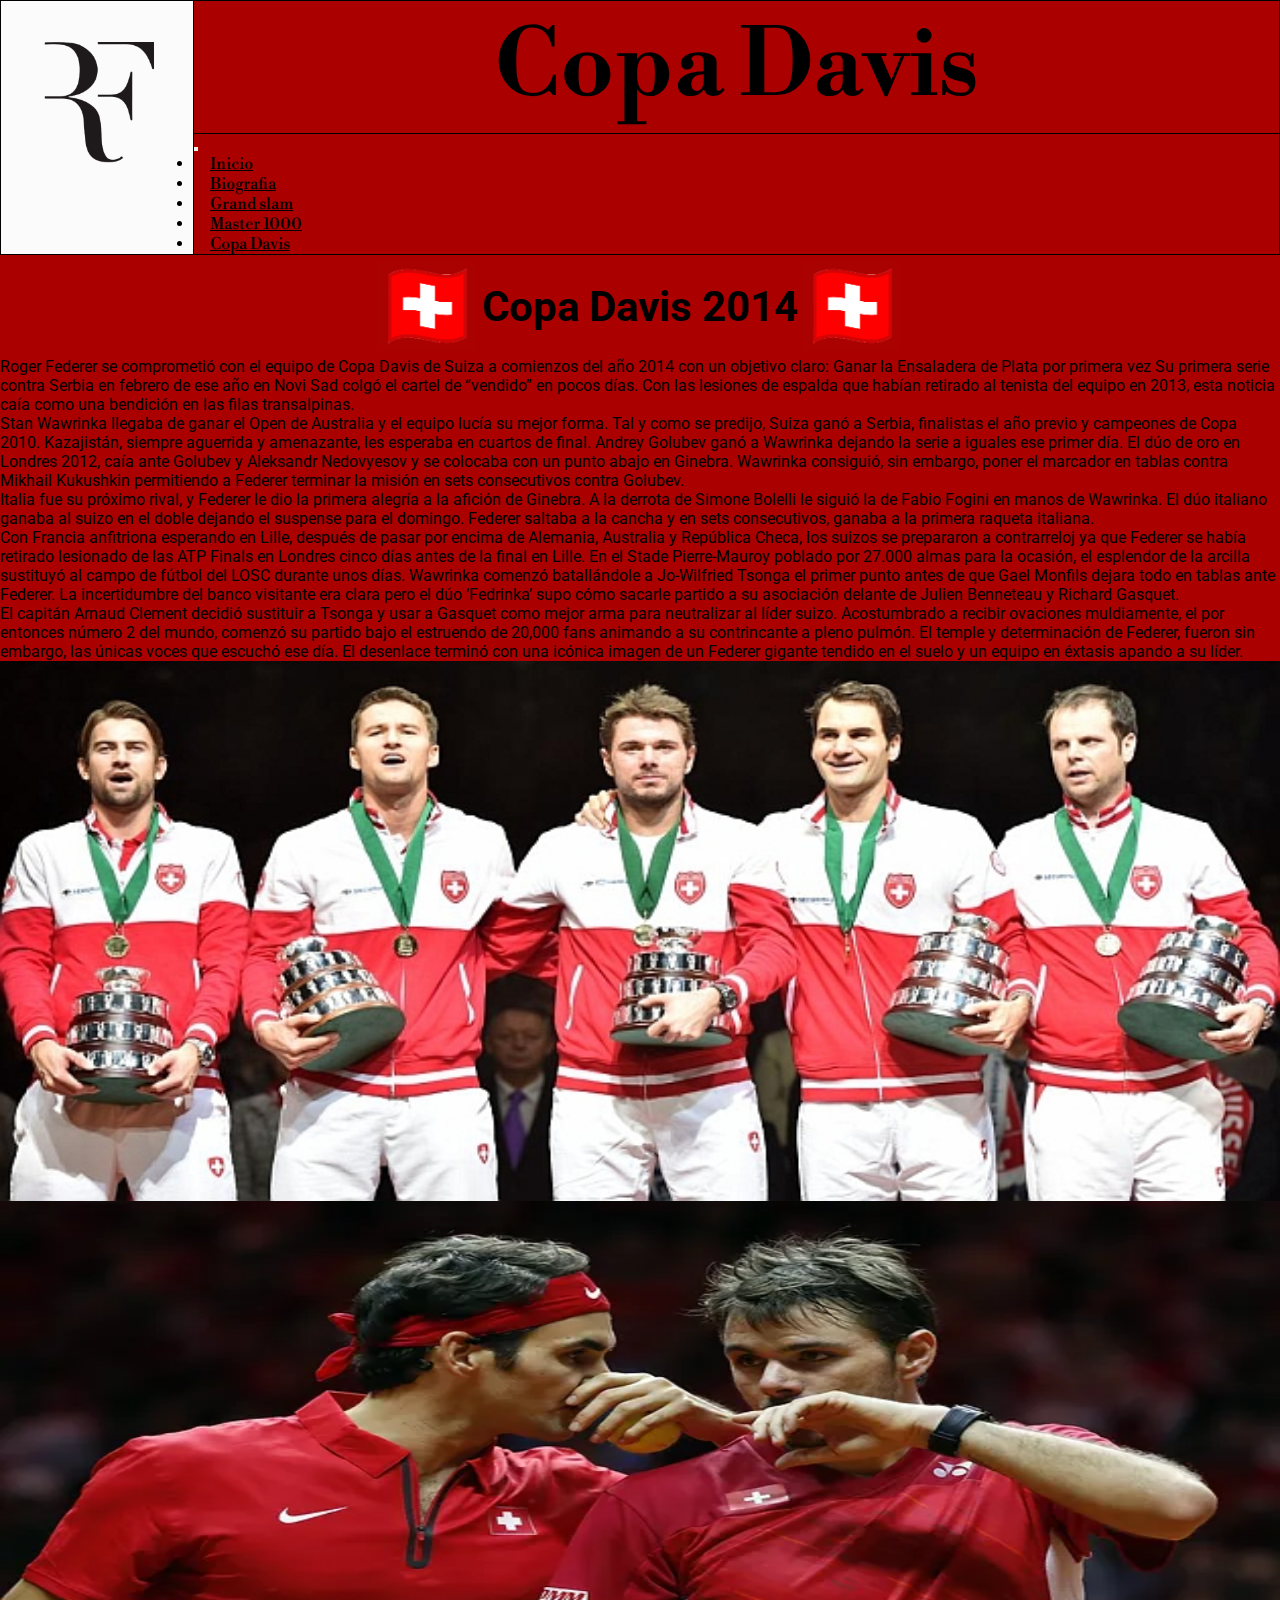
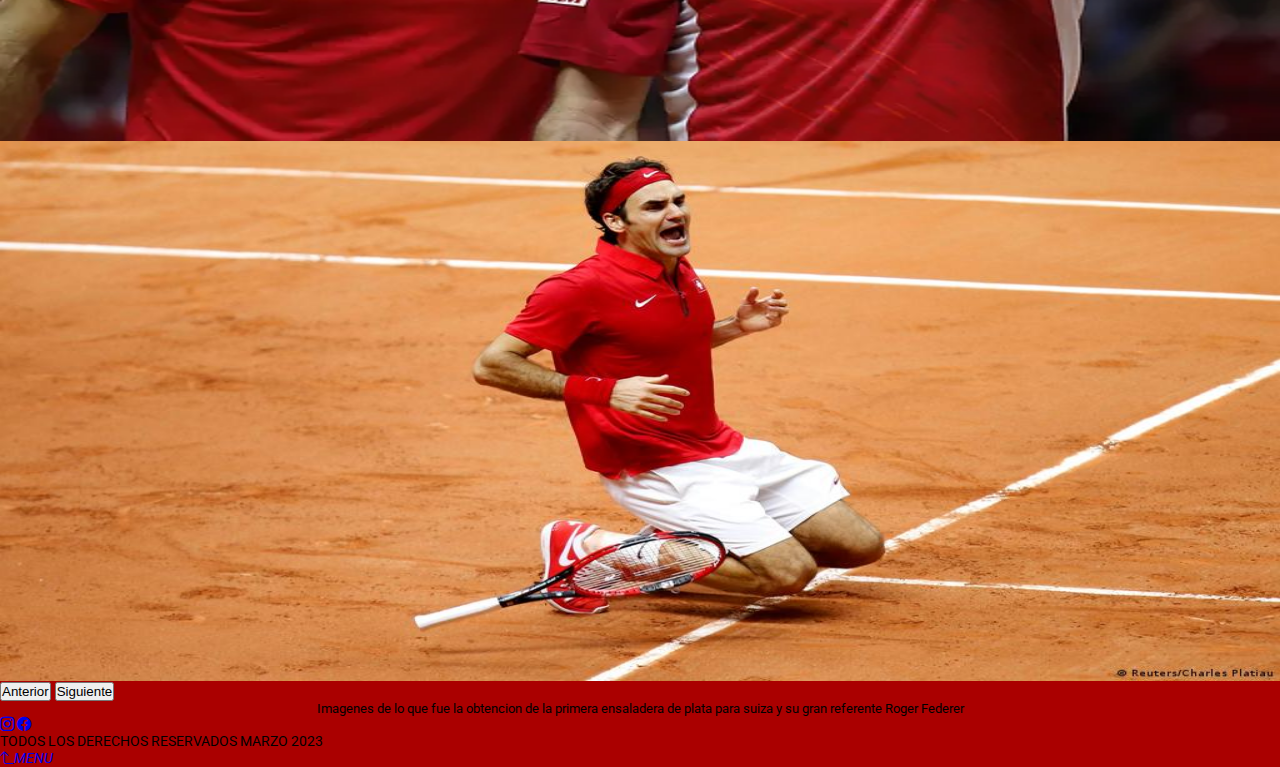
<file: pages/copa-davis.html>
<!DOCTYPE html>
<html lang="en">

<head>
  <meta charset="UTF-8">
  <meta http-equiv="X-UA-Compatible" content="IE=edge">
  <meta name="viewport" content="width=device-width, initial-scale=1.0">
  <link href="https://cdn.jsdelivr.net/npm/bootstrap@5.3.0-alpha3/dist/css/bootstrap.min.css" rel="stylesheet"
    integrity="sha384-KK94CHFLLe+nY2dmCWGMq91rCGa5gtU4mk92HdvYe+M/SXH301p5ILy+dN9+nJOZ" crossorigin="anonymous">

  <link rel="stylesheet" href="https://cdn.jsdelivr.net/npm/bootstrap-icons@1.10.4/font/bootstrap-icons.css">
  <link rel="stylesheet" href="../scss/estilos.css">
  <link rel="shortcut icon" href="../img/faviconeste.png">
  <title>Roger Federer | Copa Davis</title>
  <meta name="keywords" content="suiza, ensaladera de plata, trofeo, final, torneo">
  <meta name="description" content="RECORRE EL CAMINO Y LA HAZAÑA DE LA COPA DAVIS 2014 OBENIDA POR SUIZA">
</head>

<body>
  <header id="menu">
    <div class="logo"><a href="../index.html"><img src="../img/logo99.png" alt="logo roger federer"></a></div>
    <div class="menu-titulo">
      <div class="titulo">
        <h1>Copa Davis</h1>
      </div>
      <nav class="navbar navbar-expand-lg bg-body-tertiary navh">
        <div class="container-fluid">
          <a class="navbar-brand" href="#"></a>
          <button class="navbar-toggler" type="button" data-bs-toggle="collapse" data-bs-target="#navbarNav"
            aria-controls="navbarNav" aria-expanded="false" aria-label="Toggle navigation">
            <span class="navbar-toggler-icon"></span>
          </button>
          <div class="collapse navbar-collapse s" id="navbarNav">
            <ul class="navbar-nav d-flex justify-content-around menuh ">
              <li class="nav-item">
                <a class="nav-link " aria-current="page" href="../index.html">Inicio</a>
              </li>
              <li class="nav-item">
                <a class="nav-link" href="./biografia.html">Biografia</a>
              </li>
              <li class="nav-item">
                <a class="nav-link" href="./grand-slam.html">Grand slam</a>
              </li>
              <li class="nav-item">
                <a class="nav-link " href="./master-1000.html">Master 1000</a>
              </li>
              <li class="nav-item ">
                <a class="nav-link active " href="./copa-davis.html">Copa Davis</a>
              </li>
            </ul>
          </div>
        </div>
      </nav>
    </div>

  </header>
  <!-- CONTENIDO PRINCIPAL-------------------- -->
  <main>
    
      <div class="container-fluid px-4 text-light ">
        <div class="row mt-4 align-items-center cont-copa ">
          <div class="  col-xxl-6 col-xl-10 col-md-10 col-sm-10 ">
            <div class="tit-copadavis"><img src="../img/suisaaa.png" alt="bandera suiza"><h2 >Copa Davis 2014</h2> <img src="../img/suisaaa.png" alt="bandera suiza"></div> 
            <article class="py-2" >
              <p>Roger Federer se comprometió con el equipo de Copa Davis de Suiza a comienzos del año 2014 con un
                objetivo claro: Ganar la Ensaladera de Plata por primera vez 

               Su primera serie contra Serbia en febrero de ese año en Novi Sad colgó el cartel de “vendido” en pocos
                días. Con las lesiones de espalda que habían retirado al tenista del equipo en 2013, esta noticia caía
                como una bendición en las filas transalpinas.</p>

              <p> Stan Wawrinka llegaba de ganar el Open de Australia y el equipo lucía su mejor forma. Tal y como se
                predijo, Suiza ganó a Serbia, finalistas el año previo y campeones de Copa 2010. Kazajistán, siempre
                aguerrida y amenazante, les esperaba en cuartos de final. Andrey Golubev ganó a Wawrinka dejando la
                serie a iguales ese primer día. El dúo de oro en Londres 2012, caía ante Golubev y Aleksandr Nedovyesov
                y se colocaba con un punto abajo en Ginebra. 

               Wawrinka consiguió, sin embargo, poner el marcador en tablas contra Mikhail Kukushkin permitiendo a
                Federer terminar la misión en sets consecutivos contra Golubev.</p>

              <p> Italia fue su próximo rival, y Federer le dio la primera alegría a la afición de Ginebra. A la derrota
                de Simone Bolelli le siguió la de Fabio Fogini en manos de Wawrinka. El dúo italiano ganaba al suizo en
                el doble dejando el suspense para el domingo. Federer saltaba a la cancha y en sets consecutivos, ganaba
                a la primera raqueta italiana.</p>

              <p>Con Francia anfitriona esperando en Lille, después de pasar por encima de Alemania, Australia y
                República Checa, los suizos se prepararon a contrarreloj ya que Federer se había retirado lesionado de
                las ATP Finals en Londres cinco días antes de la final en Lille.

              En el Stade Pierre-Mauroy poblado por 27.000 almas para la ocasión, el esplendor de la arcilla
                sustituyó al campo de fútbol del LOSC durante unos días. Wawrinka comenzó batallándole a Jo-Wilfried
                Tsonga el primer punto antes de que Gael Monfils dejara todo en tablas ante Federer. La incertidumbre
                del banco visitante era clara pero el dúo ‘Fedrinka’ supo cómo sacarle partido a su asociación delante
                de Julien Benneteau y Richard Gasquet.</p>

              <p> El capitán Arnaud Clement decidió sustituir a Tsonga y usar a Gasquet como mejor arma para neutralizar
                al líder suizo. Acostumbrado a recibir ovaciones muldiamente, el por entonces número 2 del mundo,
                comenzó su partido bajo el estruendo de 20,000 fans animando a su contrincante a pleno pulmón.

               El temple y determinación de Federer, fueron sin embargo, las únicas voces que escuchó ese día. El
                desenlace terminó con una icónica imagen de un Federer gigante tendido en el suelo y un equipo en
                éxtasis apando a su líder. </p>

            </article>

          </div>


          
          <!-- CARROUSEL -->
          <div class="  col-xxl-6  col-xl-10 col-md-10 col-sm-10">
            <div class="tarjeta-copa">
              <div id="carouselExampleFade" class="carousel slide carousel-fade gale-cp" data-bs-ride="carousel">
                <div class="carousel-inner gale-cp">
                  <div class="carousel-item active  ">
                    <img src="../img/davis1.jpg" class="d-block w-100 img-fluid img-thumbnail " alt="roger junto al equipo ganador de copa davis">
                  </div>
                  <div class="carousel-item">
                    <img src="../img/davis2.webp" class="d-block w-100 img-fluid  img-thumbnail " alt="roger y wawrinka hablando durante el partido">
                  </div>
                  <div class="carousel-item">
                    <img src="../img/davis3.jpg" class="d-block w-100  img-fluid img-thumbnail " alt="roger arrodillado luego de ganar el partido">
                  </div>
                </div>
                <button class="carousel-control-prev" type="button" data-bs-target="#carouselExampleFade"
                  data-bs-slide="prev">
                  <span class="carousel-control-prev-icon" aria-hidden="true"></span>
                  <span class="visually-hidden">Anterior</span>
                </button>
                <button class="carousel-control-next" type="button" data-bs-target="#carouselExampleFade"
                  data-bs-slide="next">
                  <span class="carousel-control-next-icon" aria-hidden="true"></span>
                  <span class="visually-hidden">Siguiente</span>
                </button>
              </div>
            </div>
            <div class="pie-c"> <p > Imagenes de lo que fue la obtencion de la primera ensaladera de plata para suiza y su gran referente Roger Federer</p></div>




          </div>
        </div>
         
    
      </div>
    


  </main>
  <footer>
    <div class="container-fluid ">
      <div class="row p-1 ">
        <div class="col-md-12 d-flex justify-content-between text-light al-item">
          <a href="https://www.instagram.com/rogerfederer/?hl=es"><i class="bi bi-instagram text-light"></i></a>
          <a href="https://www.facebook.com/Federer"><i class="bi bi-facebook text-light"></i></a>
          <div>
            <p class="m-0"> TODOS LOS DERECHOS RESERVADOS MARZO 2023 </p>
          </div>
          <a href="#menu"> <i class="bi bi-arrow-90deg-up text-light">MENU</i></a>
        </div>

      </div>
    </div>
  </footer>
  <script src="https://cdn.jsdelivr.net/npm/bootstrap@5.3.0-alpha3/dist/js/bootstrap.bundle.min.js"
    integrity="sha384-ENjdO4Dr2bkBIFxQpeoTz1HIcje39Wm4jDKdf19U8gI4ddQ3GYNS7NTKfAdVQSZe"
    crossorigin="anonymous"></script>




</body>

</html>
</file>
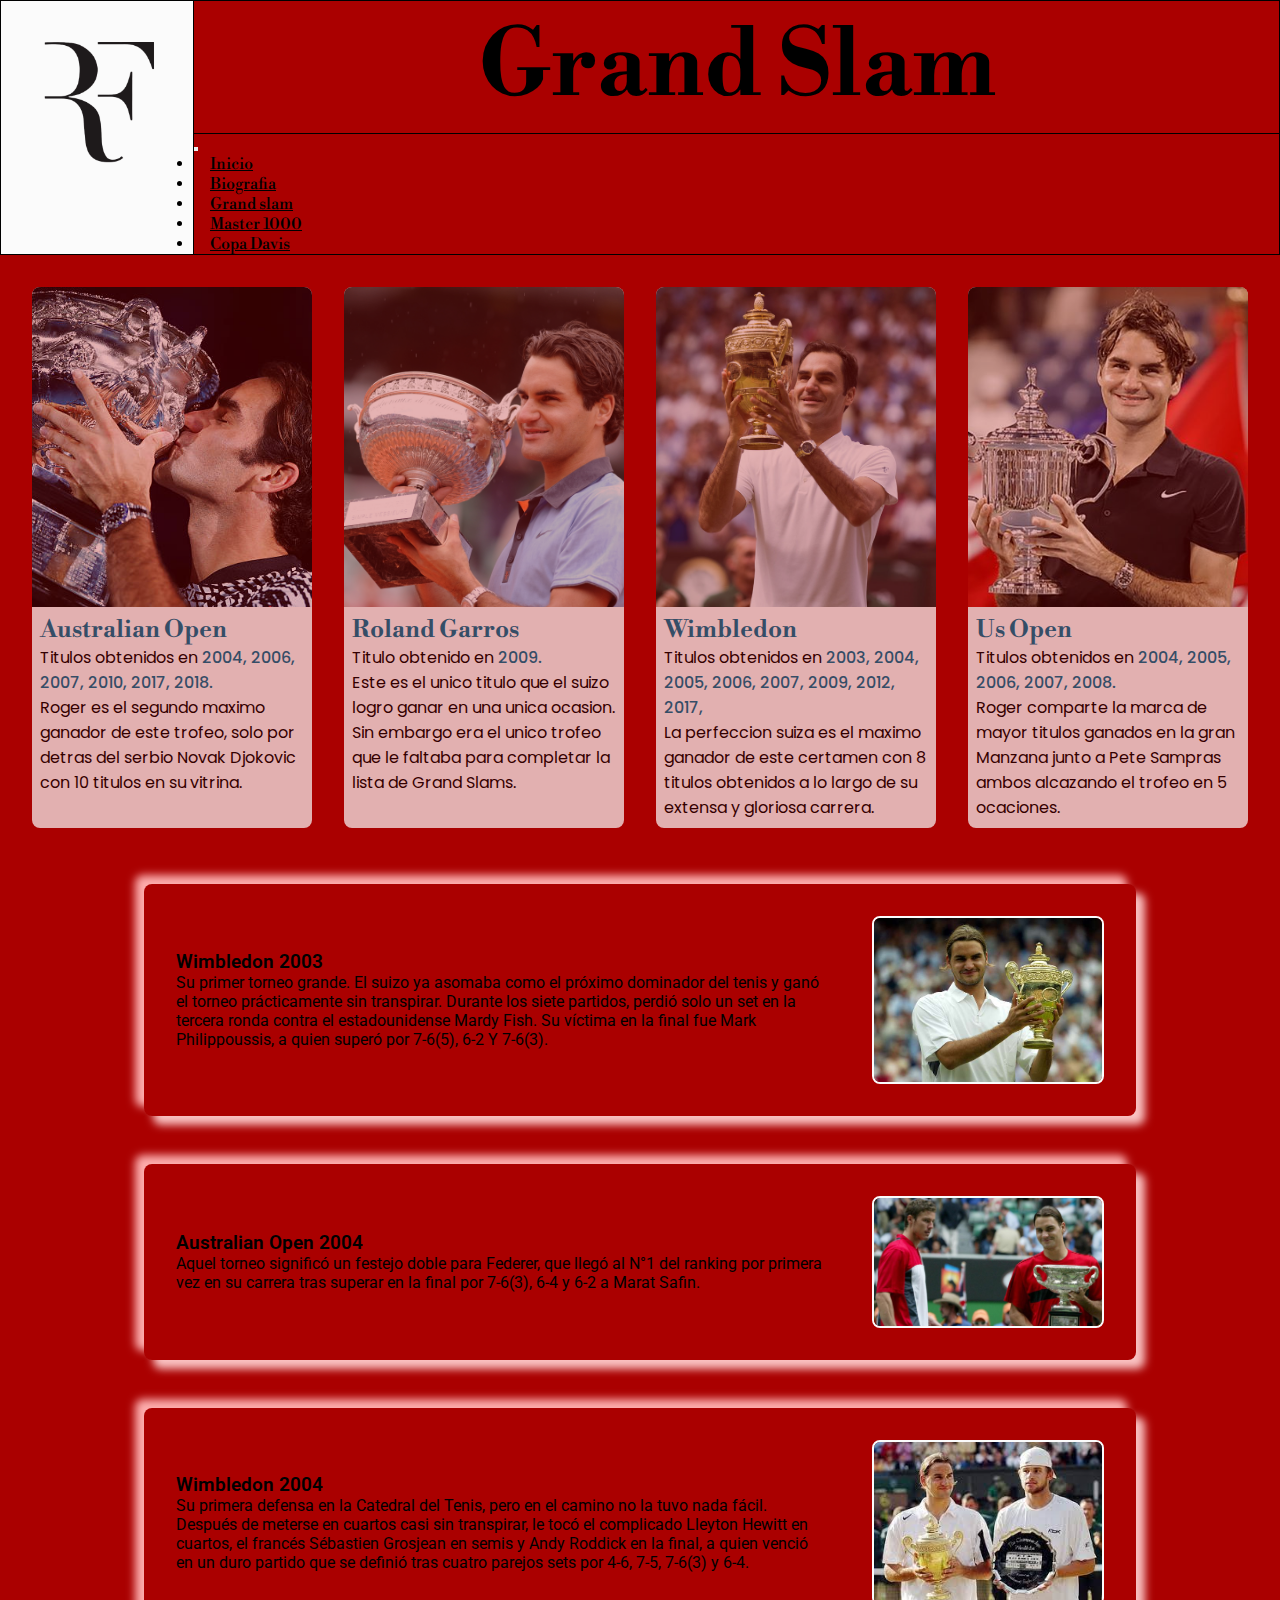
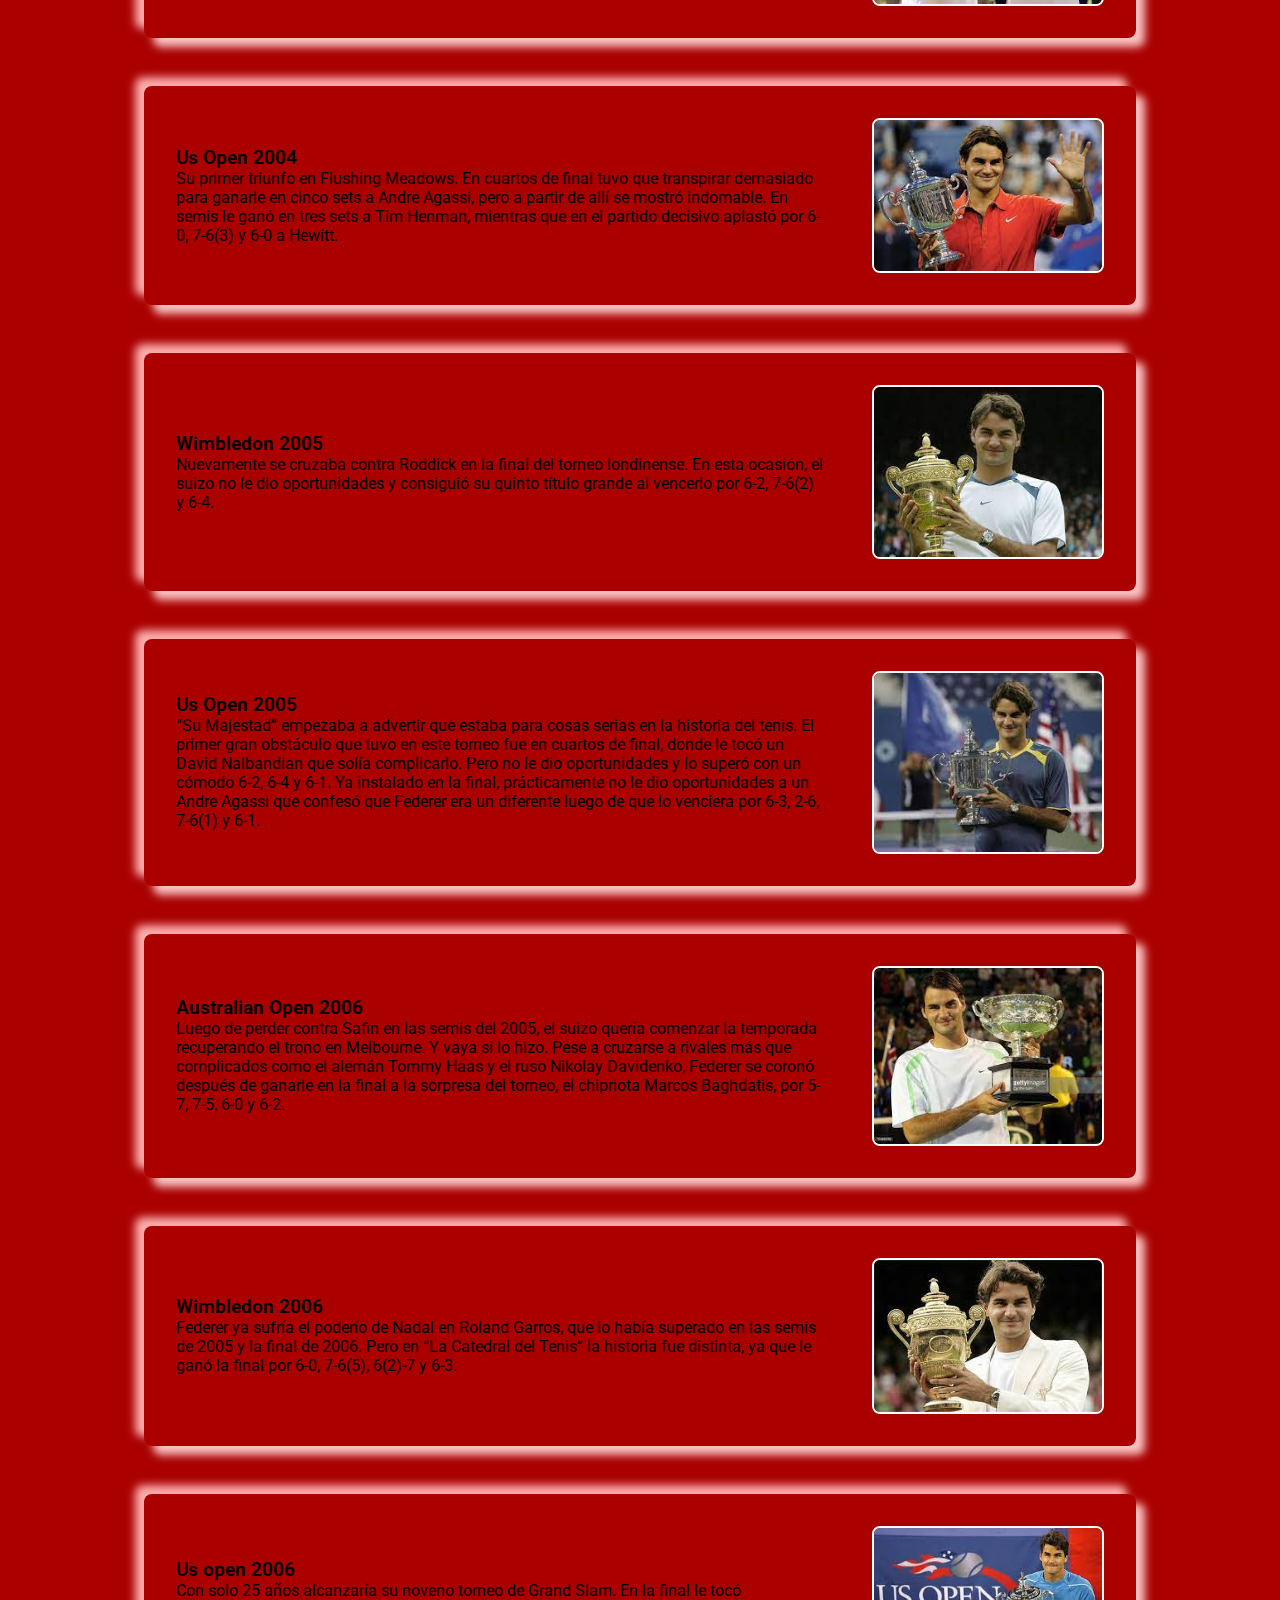
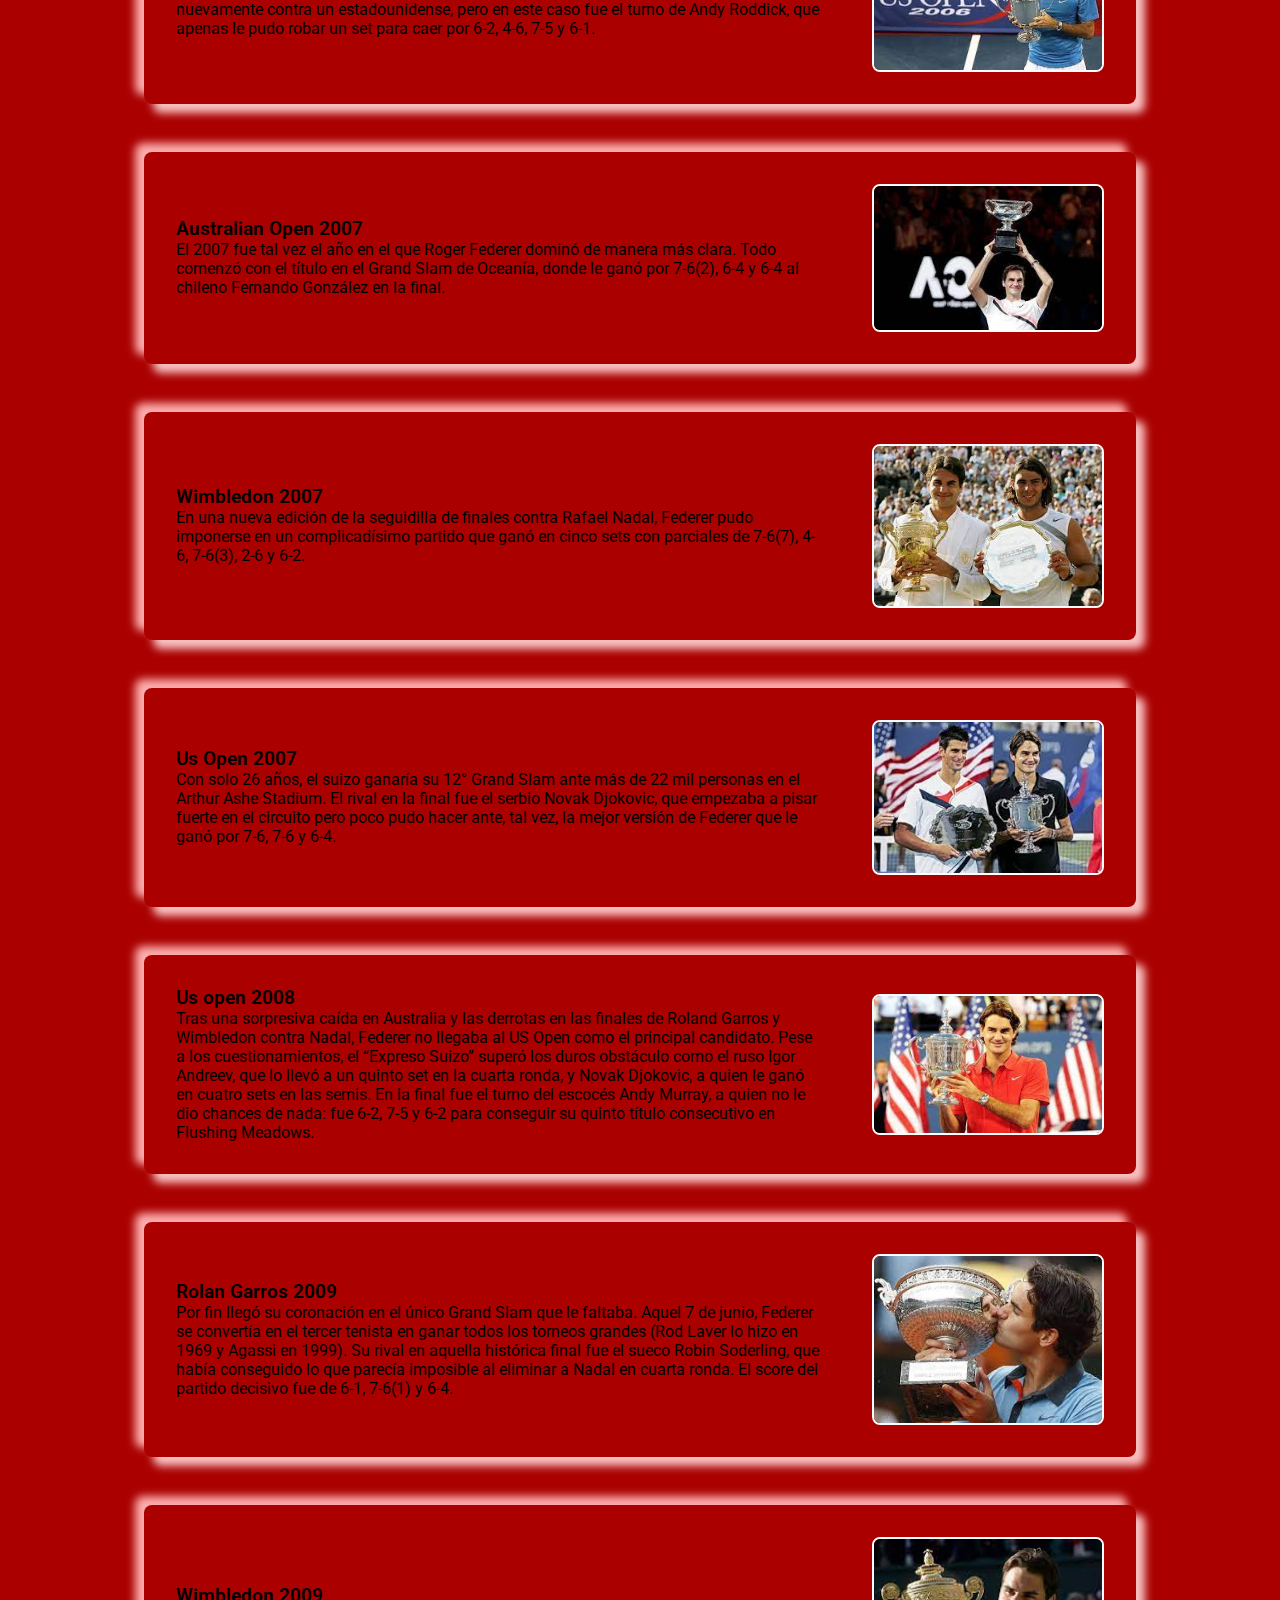
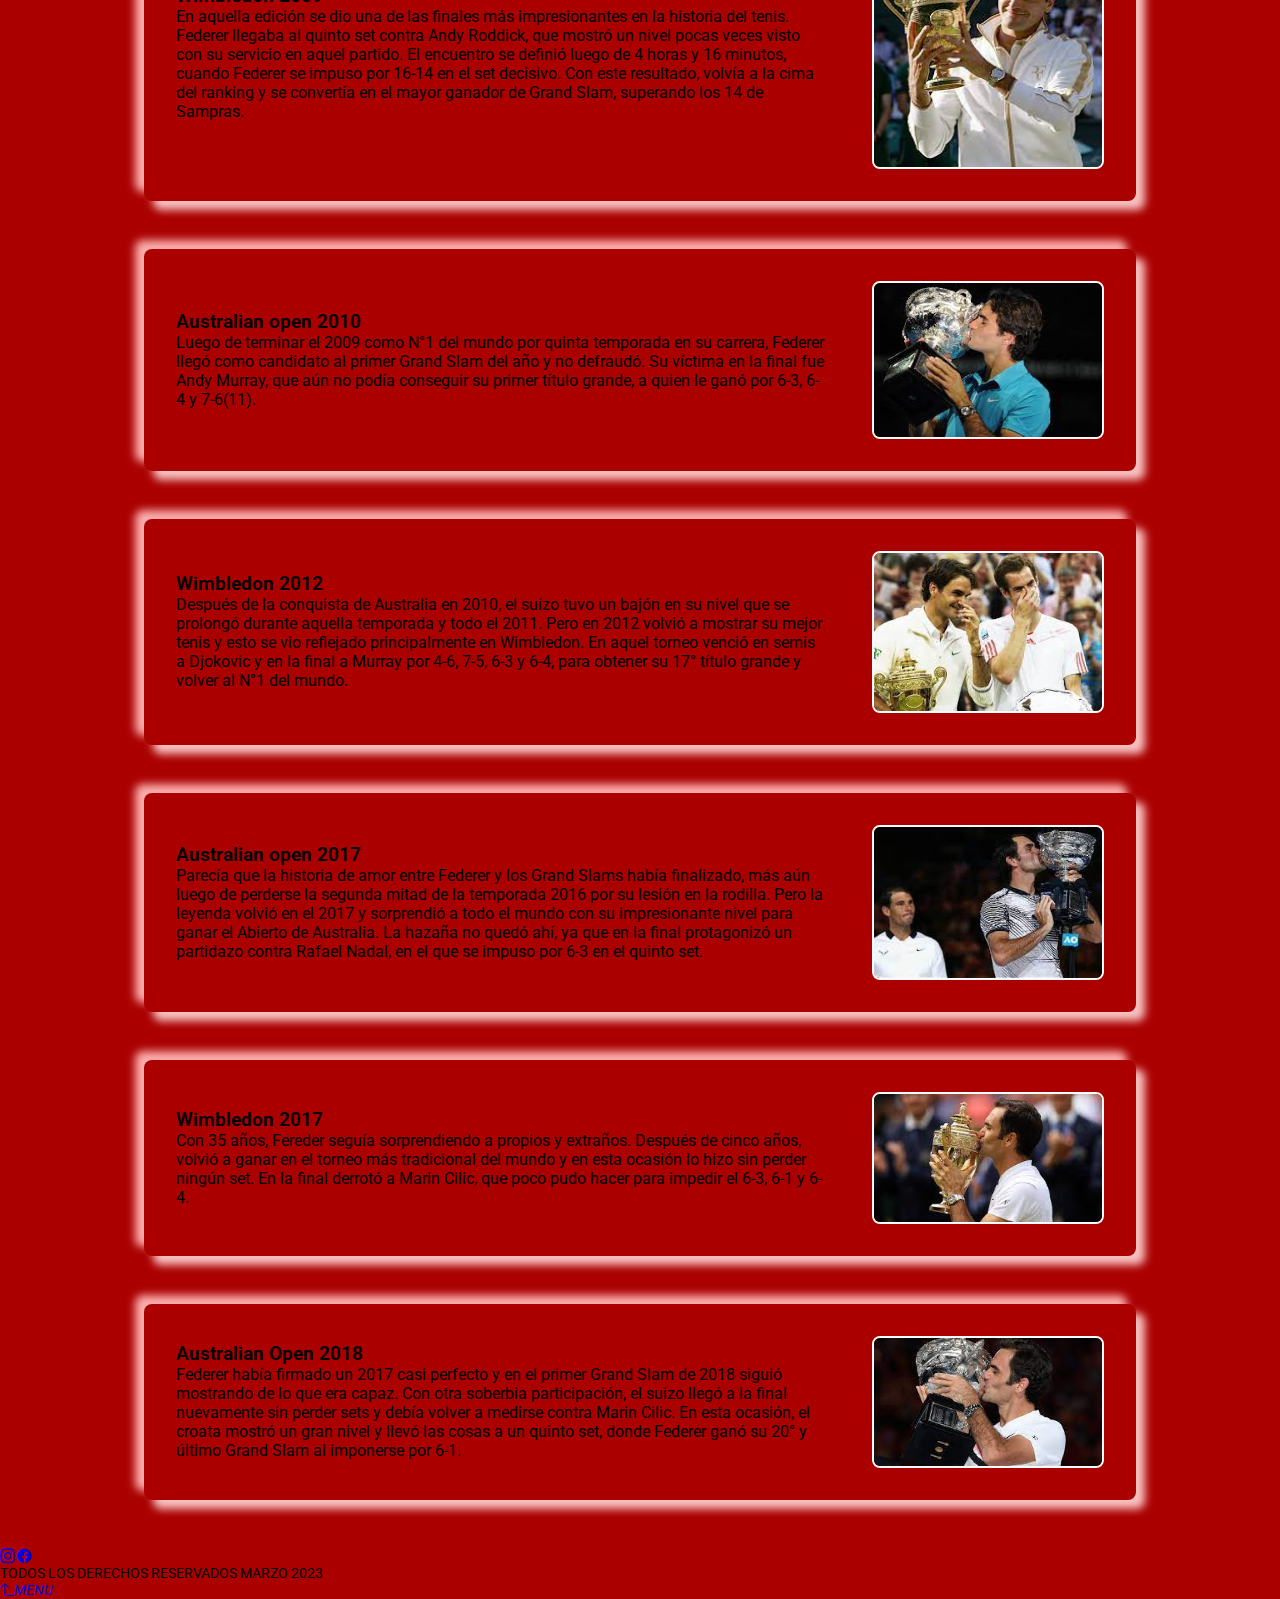
<file: pages/grand-slam.html>
<!DOCTYPE html>
<html lang="en">

<head>
  <meta charset="UTF-8">
  <meta http-equiv="X-UA-Compatible" content="IE=edge">
  <meta name="viewport" content="width=device-width, initial-scale=1.0">
  <link href="https://cdn.jsdelivr.net/npm/bootstrap@5.3.0-alpha3/dist/css/bootstrap.min.css" rel="stylesheet"
    integrity="sha384-KK94CHFLLe+nY2dmCWGMq91rCGa5gtU4mk92HdvYe+M/SXH301p5ILy+dN9+nJOZ" crossorigin="anonymous">
  <link rel="stylesheet" href="https://cdn.jsdelivr.net/npm/bootstrap-icons@1.10.4/font/bootstrap-icons.css">
  <link rel="stylesheet" href="../scss/estilos.css">
  <link rel="shortcut icon" href="../img/faviconeste.png">
  <title>Roger Federer | Grand Slam</title>
  <meta name="keywords" content="torneo, record,partidos, victorias,capeonatos ">
  <meta name="description" content="recorre la inmensa carrera de titulos grand slam ganados por Roger Federer">
</head>

<body>
  <header id="menu">
    <!-- LOGO -->
    <div class="logo"><a href="../index.html"><img src="../img/logo99.png" alt="logo roger federer"></a></div>
    <!-- TITULO -->
    <div class="menu-titulo">
      <div class="titulo">
        <h1> Grand Slam</h1>
      </div>

      <nav class="navbar navbar-expand-lg bg-body-tertiary navh">
        <div class="container-fluid">
          <a class="navbar-brand" href="#"></a>
          <button class="navbar-toggler" type="button" data-bs-toggle="collapse" data-bs-target="#navbarNav"
            aria-controls="navbarNav" aria-expanded="false" aria-label="Toggle navigation">
            <span class="navbar-toggler-icon"></span>
          </button>
          <div class="collapse navbar-collapse s" id="navbarNav">
            <ul class="navbar-nav d-flex justify-content-around menuh ">
              <li class="nav-item">
                <a class="nav-link " aria-current="page" href="../index.html">Inicio</a>
              </li>
              <li class="nav-item">
                <a class="nav-link" href="./biografia.html">Biografia</a>
              </li>
              <li class="nav-item">
                <a class="nav-link active" href="./grand-slam.html">Grand slam</a>
              </li>
              <li class="nav-item">
                <a class="nav-link " href="./master-1000.html">Master 1000</a>
              </li>
              <li class="nav-item">
                <a class="nav-link " href="./copa-davis.html">Copa Davis</a>
              </li>
            </ul>
          </div>
        </div>
      </nav>

    </div>

  </header>
  <main>
     <!-- -----------------------TARJETAS GRAND SLAM ------------->
    <section>
      <div class="tarjetas-gs">
        <div class="tarjeta">
          <div class="tarjeta-imagenes"><img src="../img/australian1.jpg" alt="roger besando copa"></div>
          <div class="tarjeta-texto">
            <h2>Australian Open</h2>
            <p> Titulos obtenidos en
              <a href="#2004-a">2004,</a>   
              <a href="#2006-a">2006,</a>  
              <a href="#2007-a">2007,</a>  
              <a href="#2010-a">2010,</a>  
              <a href="#2017-a">2017,</a>  
              <a href="#2018-a">2018.</a>  
              <br>
              Roger es el segundo maximo ganador de este trofeo, solo por detras del serbio Novak Djokovic con 10
              titulos en su vitrina. </p>

          </div>
        </div>
        <div class="tarjeta">
          <div class="tarjeta-imagenes"><img src="../img/Foto-Roland-Garros-Federer.jpg" alt="roger besando copa"></div>
          <div class="tarjeta-texto">
            <h2>Roland Garros</h2>
            <p> Titulo obtenido en 
              <a href="#2009-r">2009.</a> 
             <br>
              Este es el unico titulo que el suizo logro ganar en una unica ocasion. Sin embargo era el unico trofeo que
              le faltaba para completar la lista de Grand Slams.</p>
          </div>
        </div>
        <div class="tarjeta">
          <div class="tarjeta-imagenes"><img src="../img/tarjetaFederer.jpg" alt="roger besando copa"></div>
          <div class="tarjeta-texto">
            <h2>Wimbledon</h2>
            <p> Titulos obtenidos en 
              <a href="#2003-w">2003,</a> 
              <a href="#2004-w">2004,</a>  
              <a href="#2005-w">2005,</a>  
              <a href="#2006-w">2006,</a>  
              <a href="#2007-w">2007,</a>  
              <a href="#2009-w">2009,</a>  
              <a href="#2012-w">2012,</a>  
              <a href="#2017-w">2017,</a>  
              <br>
              La perfeccion suiza es el maximo ganador de este certamen con 8 titulos obtenidos a lo largo de su extensa
              y gloriosa carrera.</p>
          </div>
        </div>
        <div class="tarjeta">
          <div class="tarjeta-imagenes"><img src="../img/USopen.jpg" alt="roger besando copa"></div>
          <div class="tarjeta-texto">
            <h2>Us Open</h2>
            <p>Titulos obtenidos en
              <a href="#2004-u">2004,</a>   
              <a href="#2005-u">2005,</a>  
              <a href="#2006-u">2006,</a>  
              <a href="#2007-u">2007,</a>  
              <a href="#2008-u">2008.</a>  
              <br>
              Roger comparte la marca de mayor titulos ganados en la gran Manzana junto a Pete Sampras ambos alcazando
              el trofeo en 5 ocaciones. </p>
          </div>
        </div>
      </div>
    </section>
     <!--------------------- CRONOLOGIA GRAND SLAM ----------------------------->
    <section class="cronologia  text-light p-2">
      <div class="crono-t">
        <article id="2003-w">
          <h3 > Wimbledon 2003</h3>
          <p>Su primer torneo grande. El suizo ya asomaba como el próximo dominador del tenis y ganó el torneo
            prácticamente sin transpirar. Durante los siete partidos, perdió solo un set en la tercera ronda contra el
            estadounidense Mardy Fish. Su víctima en la final fue Mark Philippoussis, a quien superó por 7-6(5), 6-2 Y
            7-6(3).</p>
        </article>
        <div class="crono-img"><img src="../img/2003-wimbledon-.jpg" alt="roger levantando el trofeo de wimbledon">
        </div>
      </div>

      <div class="crono-t">
        <article id="2004-a">
          <h3> Australian Open 2004</h3>
          <p>Aquel torneo significó un festejo doble para Federer, que llegó al N°1 del ranking por primera vez en su
            carrera tras superar en la final por 7-6(3), 6-4 y 6-2 a Marat Safin.</p>
        </article>
        <div class="crono-img"><img src="../img/openaustralian2.jpg"
            alt="roger levantando el trofeo de australian open"></div>
      </div>
      <div class="crono-t">
        <article id="2004-w">
          <h3> Wimbledon 2004</h3>
          <p>Su primera defensa en la Catedral del Tenis, pero en el camino no la tuvo nada fácil. Después de meterse en
            cuartos casi sin transpirar, le tocó el complicado Lleyton Hewitt en cuartos, el francés Sébastien Grosjean
            en semis y Andy Roddick en la final, a quien venció en un duro partido que se definió tras cuatro parejos
            sets por 4-6, 7-5, 7-6(3) y 6-4.</p>
        </article>
        <div class="crono-img"><img src="../img/2055.jpg" alt="roger federer junto a andy rodick en la premiacion final"></div>
      </div>
      <div class="crono-t">
        <article id="2004-u">
          <h3> Us Open 2004</h3>
          <p>Su primer triunfo en Flushing Meadows. En cuartos de final tuvo que transpirar demasiado para ganarle en
            cinco sets a Andre Agassi, pero a partir de allí se mostró indomable. En semis le ganó en tres sets a Tim
            Henman, mientras que en el partido decisivo aplastó por 6-0, 7-6(3) y 6-0 a Hewitt.</p>
        </article>
        <div class="crono-img"><img src="../img/usopen2004.jpg" alt=""></div>
      </div>
      <div class="crono-t">
        <article id="2005-w">
          <h3> Wimbledon 2005</h3>
          <p>Nuevamente se cruzaba contra Roddick en la final del torneo londinense. En esta ocasión, el suizo no le dio
            oportunidades y consiguió su quinto título grande al vencerlo por 6-2, 7-6(2) y 6-4.</p>
        </article>
        <div class="crono-img"><img src="../img/WIM2005.jpg" alt="roger junto a su trogeo de wimbledon"></div>
      </div>
      <div class="crono-t">
        <article id="2005-u">
          <h3> Us Open 2005</h3>
          <p>“Su Majestad” empezaba a advertir que estaba para cosas serias en la historia del tenis. El primer gran
            obstáculo que tuvo en este torneo fue en cuartos de final, donde le tocó un David Nalbandian que solía
            complicarlo. Pero no le dio oportunidades y lo superó con un cómodo 6-2, 6-4 y 6-1. Ya instalado en la
            final, prácticamente no le dio oportunidades a un Andre Agassi que confesó que Federer era un diferente
            luego de que lo venciera por 6-3, 2-6, 7-6(1) y 6-1.</p>
        </article>
        <div class="crono-img"><img src="../img/usopen20052.jpg" alt="roger levantando copa us open 2005"></div>
      </div>
      <div class="crono-t">
        <article id="2006-a">
          <h3> Australian Open 2006</h3>
          <p>Luego de perder contra Safin en las semis del 2005, el suizo quería comenzar la temporada recuperando el
            trono en Melbourne. Y vaya si lo hizo. Pese a cruzarse a rivales más que complicados como el alemán Tommy
            Haas y el ruso Nikolay Davidenko, Federer se coronó después de ganarle en la final a la sorpresa del torneo,
            el chipriota Marcos Baghdatis, por 5-7, 7-5, 6-0 y 6-2.</p>
        </article>
        <div class="crono-img"><img src="../img/aus2006.jpg" alt="roger con la copa australian open 2006"></div>
      </div>
      <div class="crono-t">
        <article id="2006-w">
          <h3> Wimbledon 2006</h3>
          <p>Federer ya sufría el poderío de Nadal en Roland Garros, que lo había superado en las semis de 2005 y la
            final de 2006. Pero en “La Catedral del Tenis” la historia fue distinta, ya que le ganó la final por 6-0,
            7-6(5), 6(2)-7 y 6-3.</p>
        </article>
        <div class="crono-img"><img src="../img/2006-wim.jpg" alt="Roger posando con el trofeo"></div>
      </div>
      <div class="crono-t">
        <article id="2006-u">
          <h3> Us open 2006</h3>
          <p>Con solo 25 años alcanzaría su noveno torneo de Grand Slam. En la final le tocó nuevamente contra un
            estadounidense, pero en este caso fue el turno de Andy Roddick, que apenas le pudo robar un set para caer
            por 6-2, 4-6, 7-5 y 6-1.</p>
        </article>
        <div class="crono-img"><img src="../img/usopen2006.jpg" alt="roger campeon us open 2006"></div>
      </div>
      <div class="crono-t">
        <article id="2007-a">
          <h3> Australian Open 2007</h3>
          <p>El 2007 fue tal vez el año en el que Roger Federer dominó de manera más clara. Todo comenzó con el título
            en el Grand Slam de Oceanía, donde le ganó por 7-6(2), 6-4 y 6-4 al chileno Fernando González en la final.
          </p>
        </article>
        <div class="crono-img"><img src="../img/aus2007.jpg" alt="roger campeon australian open 2007"></div>
      </div>
      <div class="crono-t">
        <article id="2007-w">
          <h3> Wimbledon 2007</h3>
          <p>En una nueva edición de la seguidilla de finales contra Rafael Nadal, Federer pudo imponerse en un
            complicadísimo partido que ganó en cinco sets con parciales de 7-6(7), 4-6, 7-6(3), 2-6 y 6-2.</p>
        </article>
        <div class="crono-img"><img src="../img/wim20072.jpg"
            alt="roger y nadal con trofeos de primer y segundo puesto"></div>
      </div>
      <div class="crono-t">
        <article id="2007-u">
          <h3> Us Open 2007</h3>
          <p>Con solo 26 años, el suizo ganaría su 12° Grand Slam ante más de 22 mil personas en el Arthur Ashe Stadium.
            El rival en la final fue el serbio Novak Djokovic, que empezaba a pisar fuerte en el circuito pero poco pudo
            hacer ante, tal vez, la mejor versión de Federer que le ganó por 7-6, 7-6 y 6-4.</p>
        </article>
        <div class="crono-img"><img src="../img/usopen2007.jpg" alt="foto de Federer y Nole en premiacion de torneo">
        </div>
      </div>
      <div class="crono-t">
        <article id="2008-u">
          <h3>Us open 2008</h3>
          <p>Tras una sorpresiva caída en Australia y las derrotas en las finales de Roland Garros y Wimbledon contra
            Nadal, Federer no llegaba al US Open como el principal candidato. Pese a los cuestionamientos, el “Expreso
            Suizo” superó los duros obstáculo como el ruso Igor Andreev, que lo llevó a un quinto set en la cuarta
            ronda, y Novak Djokovic, a quien le ganó en cuatro sets en las semis. En la final fue el turno del escocés
            Andy Murray, a quien no le dio chances de nada: fue 6-2, 7-5 y 6-2 para conseguir su quinto título
            consecutivo en Flushing Meadows.</p>
        </article>
        <div class="crono-img"><img src="../img/rg-3008jpg.jpg" alt="roger con trofeo campeon us open 2008"></div>
      </div>
      <div class="crono-t">
        <article id="2009-r">
          <h3> Rolan Garros 2009</h3>
          <p>Por fin llegó su coronación en el único Grand Slam que le faltaba. Aquel 7 de junio, Federer se convertía
            en el tercer tenista en ganar todos los torneos grandes (Rod Laver lo hizo en 1969 y Agassi en 1999). Su
            rival en aquella histórica final fue el sueco Robin Soderling, que había conseguido lo que parecía imposible
            al eliminar a Nadal en cuarta ronda. El score del partido decisivo fue de 6-1, 7-6(1) y 6-4.</p>
        </article>
        <div class="crono-img"><img src="../img/beso.jpg" alt="Roger besando trofeo Roland Garros 2009"></div>
      </div>
      <div class="crono-t">
        <article id="2009-w">
          <h3> Wimbledon 2009</h3>
          <p>En aquella edición se dio una de las finales más impresionantes en la historia del tenis. Federer llegaba
            al quinto set contra Andy Roddick, que mostró un nivel pocas veces visto con su servicio en aquel partido.
            El encuentro se definió luego de 4 horas y 16 minutos, cuando Federer se impuso por 16-14 en el set
            decisivo. Con este resultado, volvía a la cima del ranking y se convertía en el mayor ganador de Grand Slam,
            superando los 14 de Sampras.</p>
        </article>
        <div class="crono-img"><img src="../img/2009eim.jpg" alt="roger campeon wimbledon 2009"></div>
      </div>
      <div class="crono-t">
        <article id="2010-a">
          <h3> Australian open 2010</h3>
          <p>Luego de terminar el 2009 como N°1 del mundo por quinta temporada en su carrera, Federer llegó como
            candidato al primer Grand Slam del año y no defraudó. Su víctima en la final fue Andy Murray, que aún no
            podía conseguir su primer título grande, a quien le ganó por 6-3, 6-4 y 7-6(11).</p>
        </article>
        <div class="crono-img"><img src="../img/beso2.jpg" alt="roger besando copa australian open 2010"></div>
      </div>
      <div class="crono-t">
        <article id="2012-w">
          <h3> Wimbledon 2012</h3>
          <p>Después de la conquista de Australia en 2010, el suizo tuvo un bajón en su nivel que se prolongó durante
            aquella temporada y todo el 2011. Pero en 2012 volvió a mostrar su mejor tenis y esto se vio reflejado
            principalmente en Wimbledon. En aquel torneo venció en semis a Djokovic y en la final a Murray por 4-6, 7-5,
            6-3 y 6-4, para obtener su 17° título grande y volver al N°1 del mundo.</p>
        </article>
        <div class="crono-img"><img src="../img/20122.jpg" alt="roger junto a murray premiacion"></div>
      </div>
      <div class="crono-t">
        <article id="2017-a">
          <h3> Australian open 2017</h3>
          <p>Parecía que la historia de amor entre Federer y los Grand Slams había finalizado, más aún luego de perderse
            la segunda mitad de la temporada 2016 por su lesión en la rodilla. Pero la leyenda volvió en el 2017 y
            sorprendió a todo el mundo con su impresionante nivel para ganar el Abierto de Australia. La hazaña no quedó
            ahí, ya que en la final protagonizó un partidazo contra Rafael Nadal, en el que se impuso por 6-3 en el
            quinto set.</p>
        </article>
        <div class="crono-img"><img src="../img/aus2017.jpg" alt="roger besando la copa de australian open 2017"></div>
      </div>
      <div class="crono-t">
        <article id="2017-w">
          <h3> Wimbledon 2017</h3>
          <p>Con 35 años, Fereder seguía sorprendiendo a propios y extraños. Después de cinco años, volvió a ganar en el
            torneo más tradicional del mundo y en esta ocasión lo hizo sin perder ningún set. En la final derrotó a
            Marin Cilic, que poco pudo hacer para impedir el 6-3, 6-1 y 6-4.</p>
        </article>
        <div class="crono-img"><img src="../img/wim2017.jpg" alt="roger federer besando su octavo wimbledon"></div>
      </div>
      <div class="crono-t">
        <article id="2018-a">
          <h3> Australian Open 2018</h3>
          <p>Federer había firmado un 2017 casi perfecto y en el primer Grand Slam de 2018 siguió mostrando de lo que
            era capaz. Con otra soberbia participación, el suizo llegó a la final nuevamente sin perder sets y debía
            volver a medirse contra Marin Cilic. En esta ocasión, el croata mostró un gran nivel y llevó las cosas a un
            quinto set, donde Federer ganó su 20° y último Grand Slam al imponerse por 6-1.</p>
        </article>
        <div class="crono-img"><img src="../img/australiano.jpg" alt="roger emocionado campeon de australian open 2018">
        </div>
      </div>
    </section>
   


  </main>
  <footer>
    <div class="container-fluid ">
      <div class="row p-1 ">
          <div class="col-md-12 d-flex justify-content-between text-light al-item">
              <a href="https://www.instagram.com/rogerfederer/?hl=es"><i class="bi bi-instagram text-light"></i></a>
              <a href="https://www.facebook.com/Federer"><i class="bi bi-facebook text-light"></i></a>
              <div>
                  <p class="m-0"> TODOS LOS DERECHOS RESERVADOS MARZO 2023 </p>
              </div>
              <a href="#menu" class="alineacion "> <i
                      class="bi bi-arrow-90deg-up text-light">MENU</i></a>
          </div>

      </div>
  </div>
  </footer>
  <script src="https://cdn.jsdelivr.net/npm/bootstrap@5.3.0-alpha3/dist/js/bootstrap.bundle.min.js"
    integrity="sha384-ENjdO4Dr2bkBIFxQpeoTz1HIcje39Wm4jDKdf19U8gI4ddQ3GYNS7NTKfAdVQSZe"
    crossorigin="anonymous"></script>

</body>

</html>
</file>
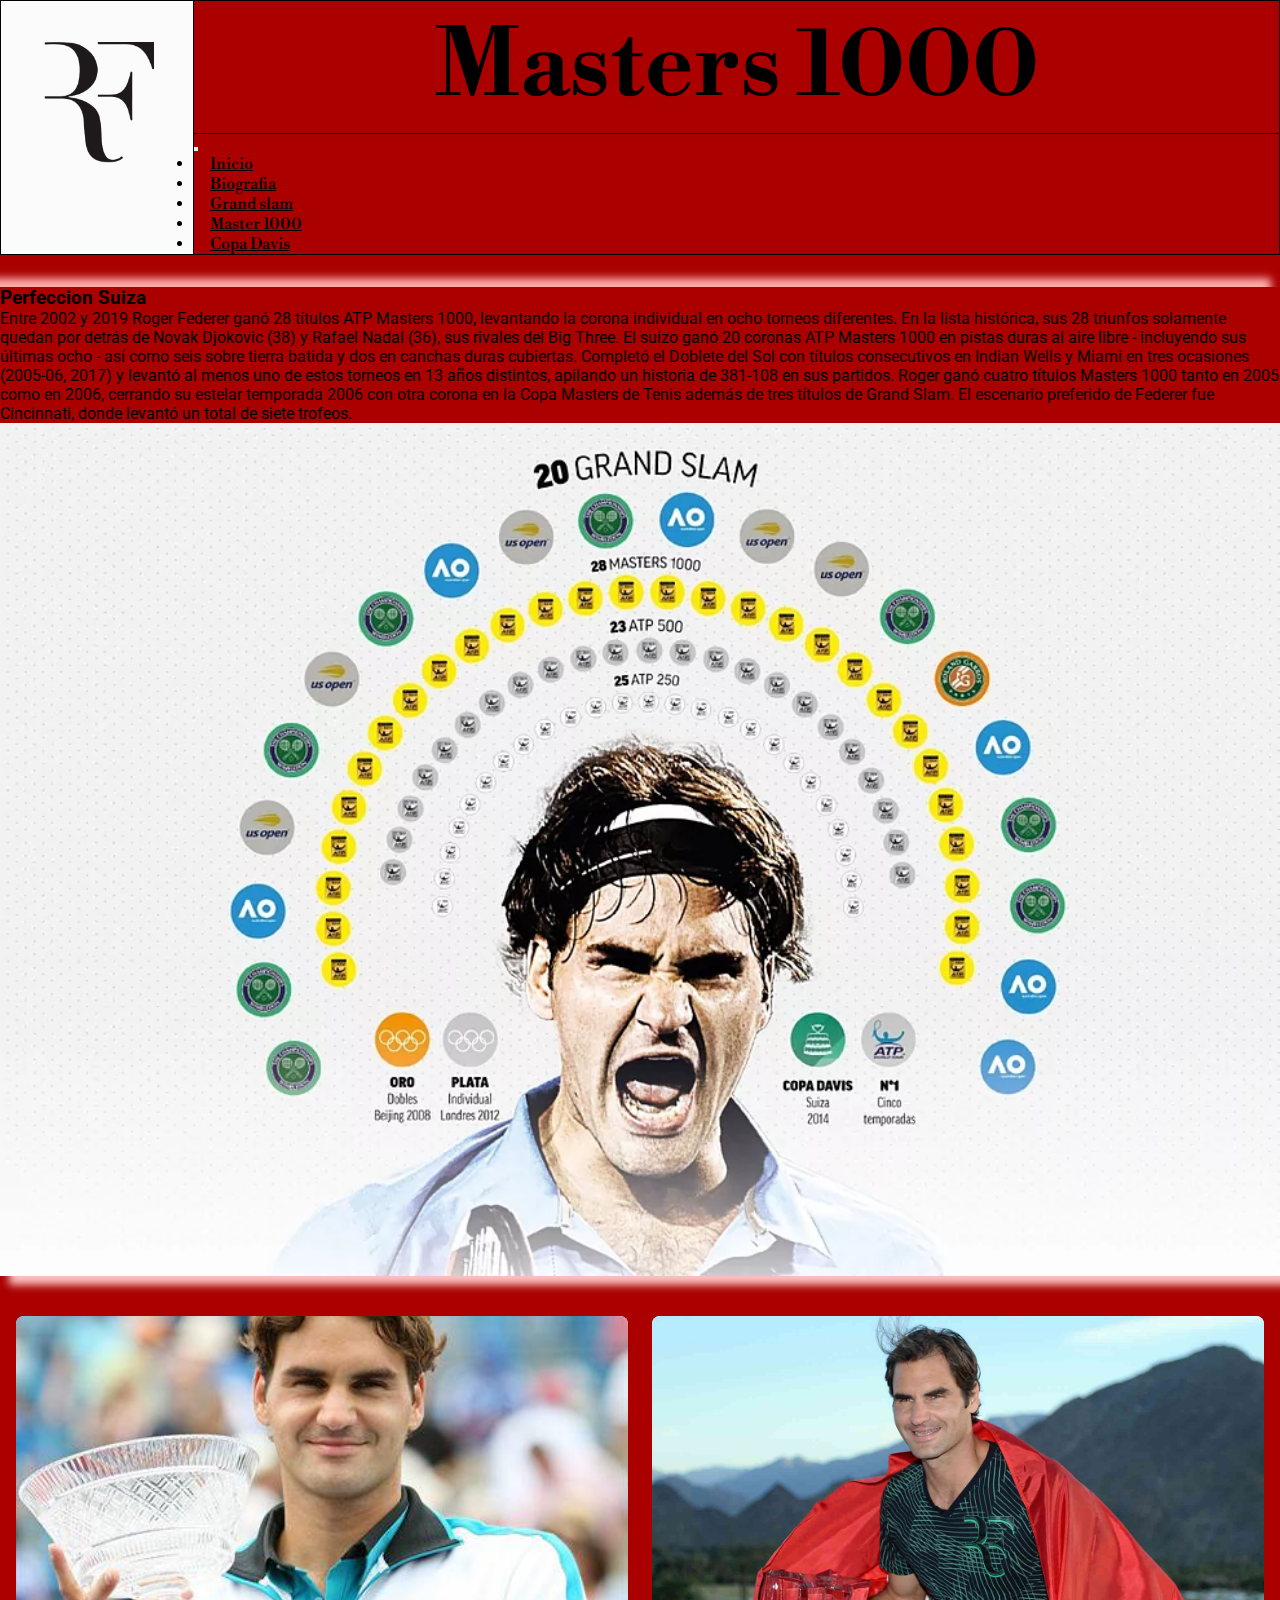
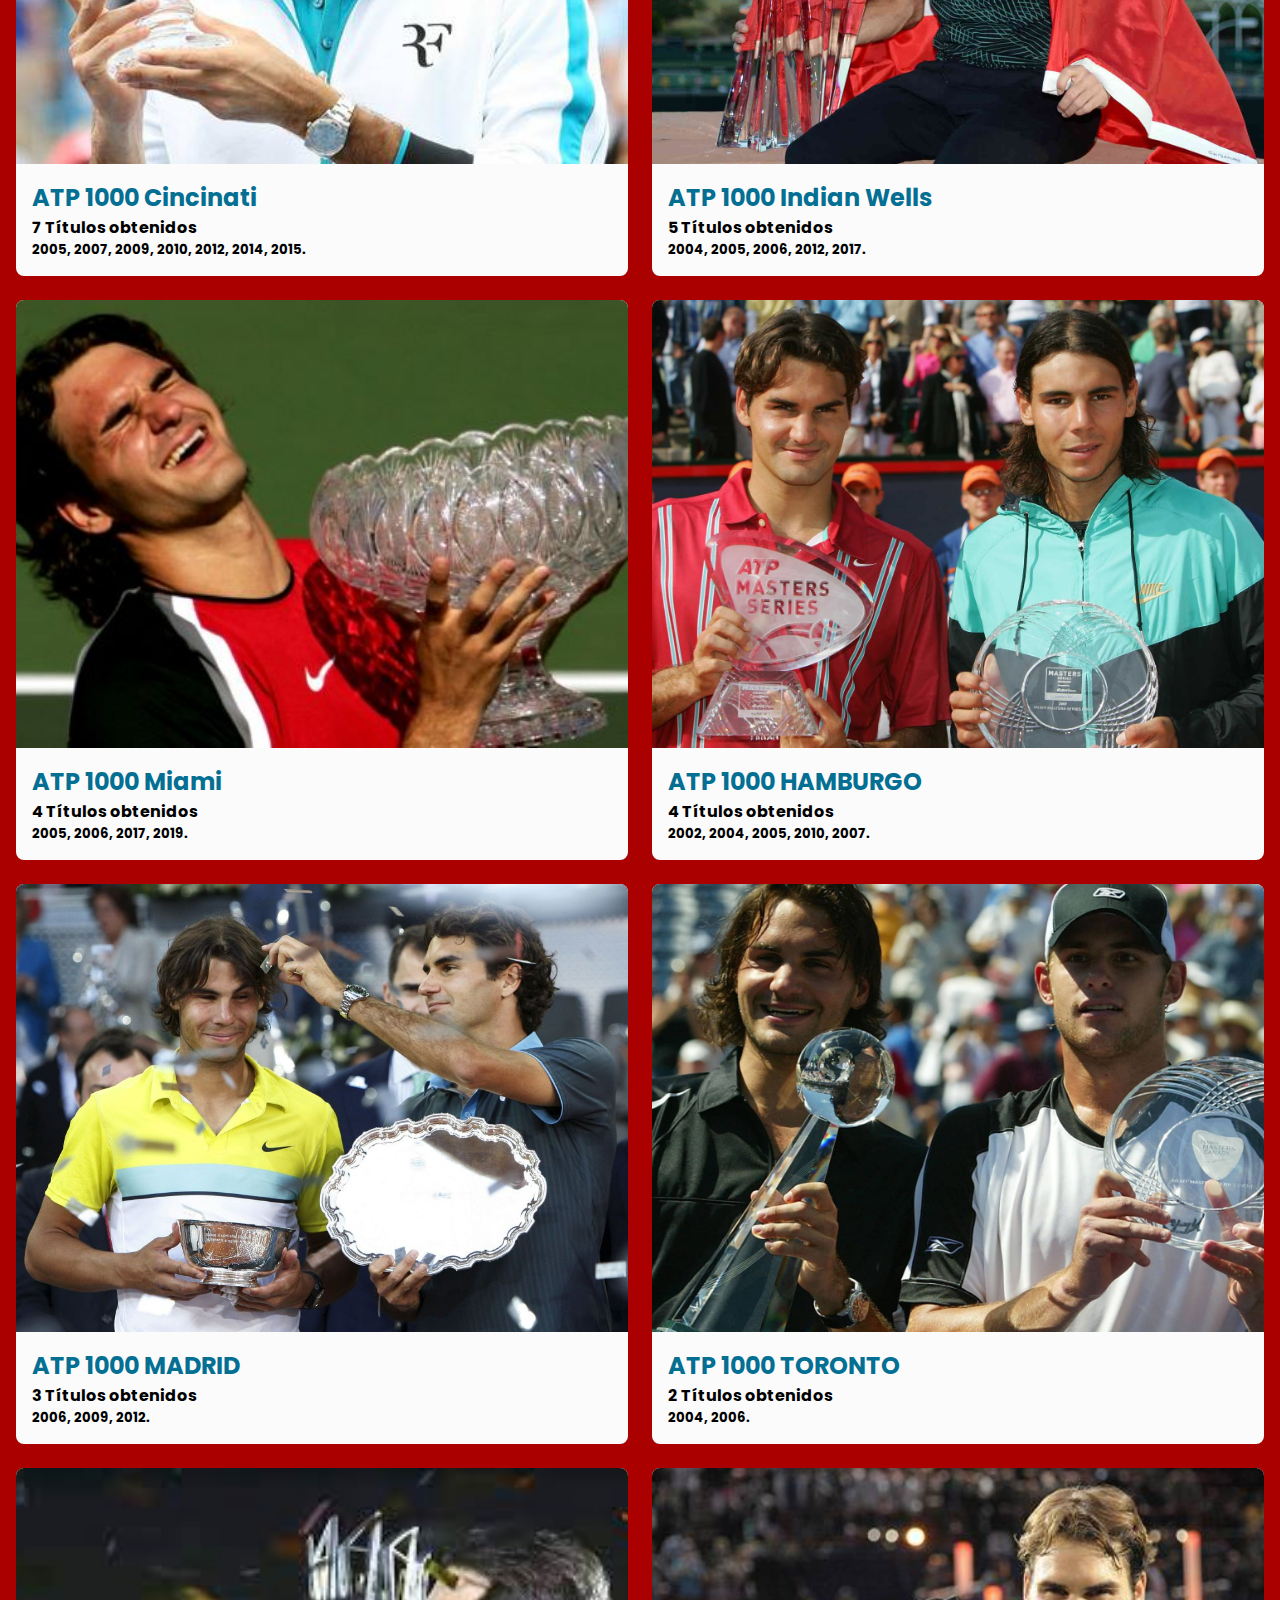
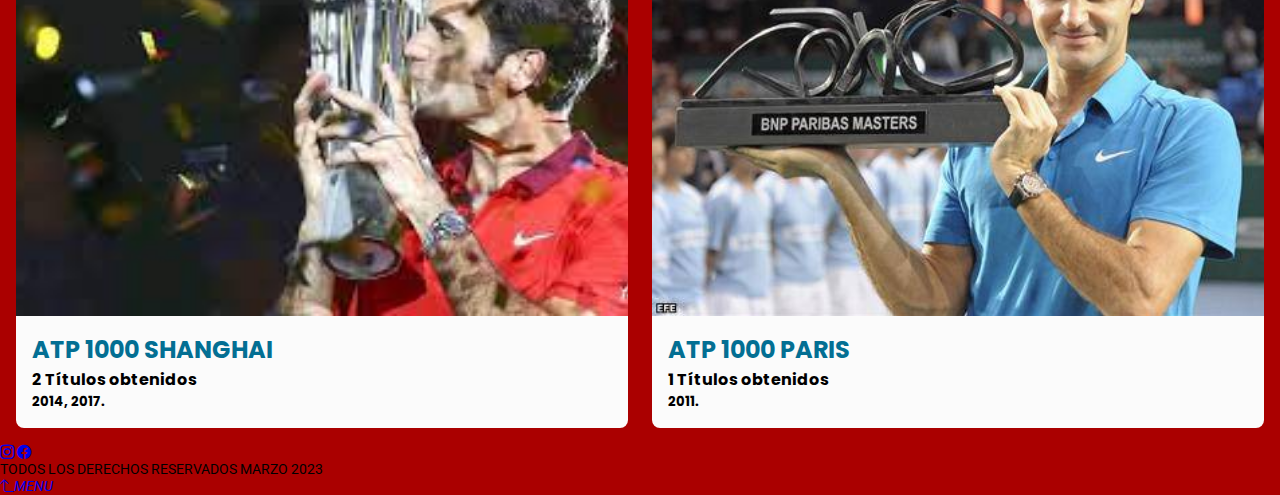
<file: pages/master-1000.html>
<!DOCTYPE html>
<html lang="en">

<head>
    <meta charset="UTF-8">
    <meta http-equiv="X-UA-Compatible" content="IE=edge">
    <meta name="viewport" content="width=device-width, initial-scale=1.0">
    <link href="https://cdn.jsdelivr.net/npm/bootstrap@5.3.0-alpha3/dist/css/bootstrap.min.css" rel="stylesheet"
        integrity="sha384-KK94CHFLLe+nY2dmCWGMq91rCGa5gtU4mk92HdvYe+M/SXH301p5ILy+dN9+nJOZ" crossorigin="anonymous">
    <link rel="stylesheet" href="https://cdn.jsdelivr.net/npm/bootstrap-icons@1.10.4/font/bootstrap-icons.css">
    <link rel="stylesheet" href="../scss/estilos.css">
    <link rel="shortcut icon" href="../img/faviconeste.png">
    <title>Roger Federer | Masters 1000</title>
    <meta name="keywords" content="torneo, record,partidos, victorias,capeonatos ">
    <meta name="description" content="Los 28 titulos masters 1000 ganados por roger federer ">
</head>

<body>
    <header id="menu">
        <div class="logo"><a href="../index.html"><img src="../img/logo99.png" alt="logo roger federer"></a></div>
        <div class="menu-titulo">
            <div class="titulo">
                <h1> Masters 1000</h1>
            </div>
            <nav class="navbar navbar-expand-lg bg-body-tertiary navh">
                <div class="container-fluid">
                    <a class="navbar-brand" href="#"></a>
                    <button class="navbar-toggler" type="button" data-bs-toggle="collapse" data-bs-target="#navbarNav"
                        aria-controls="navbarNav" aria-expanded="false" aria-label="Toggle navigation">
                        <span class="navbar-toggler-icon"></span>
                    </button>
                    <div class="collapse navbar-collapse s" id="navbarNav">
                        <ul class="navbar-nav d-flex justify-content-around menuh ">
                            <li class="nav-item">
                                <a class="nav-link " aria-current="page" href="../index.html">Inicio</a>
                            </li>
                            <li class="nav-item">
                                <a class="nav-link" href="./biografia.html">Biografia</a>
                            </li>
                            <li class="nav-item">
                                <a class="nav-link" href="./grand-slam.html">Grand slam</a>
                            </li>
                            <li class="nav-item">
                                <a class="nav-link active " href="./master-1000.html">Master 1000</a>
                            </li>
                            <li class="nav-item">
                                <a class="nav-link " href="./copa-davis.html">Copa Davis</a>
                            </li>
                        </ul>
                    </div>
                </div>
            </nav>
        </div>

    </header>
    <main>
        <section>
            <div class=" container  text-light card-intro-m ">
                <div class="row align-items-center  justify-content-evenly perfecion-sec">
                    <div class="  col-md-10 col-xxl-4 mt-3  ">
                        <article class="intro-m p-4">
                            <h3>Perfeccion Suiza</h3>
                            <p>Entre 2002 y 2019 Roger Federer ganó 28 títulos ATP Masters 1000, levantando la corona
                                individual en ocho torneos diferentes. En la lista histórica, sus 28 triunfos solamente
                                quedan por detrás de Novak Djokovic (38) y Rafael Nadal (36), sus rivales del Big Three.

                                El suizo ganó 20 coronas ATP Masters 1000 en pistas duras al aire libre - incluyendo sus
                                últimas ocho - así como seis sobre tierra batida y dos en canchas duras cubiertas.
                                Completó
                                el Doblete del Sol con títulos consecutivos en Indian Wells y Miami en tres ocasiones
                                (2005-06, 2017) y levantó al menos uno de estos torneos en 13 años distintos, apilando
                                un
                                historia de 381-108 en sus partidos.

                                Roger ganó cuatro títulos Masters 1000 tanto en 2005 como en 2006, cerrando su estelar
                                temporada 2006 con otra corona en la Copa Masters de Tenis además de tres títulos de
                                Grand
                                Slam. El escenario preferido de Federer fue Cincinnati, donde levantó un total de siete
                                trofeos.</p>
                        </article>

                    </div>
                    <div class=" imagen-sec col-md-10 col-xl-8 col-xxl-6 my-3 "> <img class="img-thumbnail"
                            src="../img/titulos.webp" alt="titulos roger federer"></div>
                </div>
            </div>
        </section>
        <section class="container-fluid">
            <div class="tarjetas-m1000">
                <div class="tarjeta-m">
                    <div class="tarjeta-imagenes-m"><img src="../img/cicinati.jpg" alt="roger con trofeo de cicinatti">
                    </div>
                    <div class="tarjeta-texto-m">
                        <h2> ATP 1000 Cincinati</h2>
                        <h4> 7 Títulos obtenidos </h4>
                        <h5>2005, 2007, 2009, 2010, 2012, 2014, 2015.</h5>

                    </div>
                </div>
                <div class="tarjeta-m">
                    <div class="tarjeta-imagenes-m"><img src="../img/indian-wells.jpg" alt="roger besando copa"></div>
                    <div class="tarjeta-texto-m">
                        <h2> ATP 1000 Indian Wells</h2>
                        <h4> 5 Títulos obtenidos </h4>
                        <h5>2004, 2005, 2006, 2012, 2017.</h5>
                    </div>
                </div>
                <div class="tarjeta-m">
                    <div class="tarjeta-imagenes-m"><img src="../img/miami-trophy-2005.jpg" alt="roger besando copa">
                    </div>
                    <div class="tarjeta-texto-m">
                        <h2>ATP 1000 Miami</h2>
                        <h4> 4 Títulos obtenidos </h4>
                        <h5>2005, 2006, 2017, 2019.</h5>
                    </div>
                </div>
                <div class="tarjeta-m">
                    <div class="tarjeta-imagenes-m"><img src="../img/federer-nadal-hamburg-2007.jpeg"
                            alt="roger besando copa"></div>
                    <div class="tarjeta-texto-m">
                        <h2>ATP 1000 HAMBURGO</h2>
                        <h4> 4 Títulos obtenidos </h4>
                        <h5>2002, 2004, 2005, 2010, 2007.</h5>
                    </div>
                </div>
                <div class="tarjeta-m">
                    <div class="tarjeta-imagenes-m"><img src="../img/m1000Madridjpg.jpg" alt="roger besando copa"></div>
                    <div class="tarjeta-texto-m">
                        <h2>ATP 1000 MADRID </h2>
                        <h4> 3 Títulos obtenidos </h4>
                        <h5>2006, 2009, 2012.</h5>
                    </div>
                </div>
                <div class="tarjeta-m">
                    <div class="tarjeta-imagenes-m"><img src="../img/m1000Toronto2004jpg.jpg" alt="roger besando copa">
                    </div>
                    <div class="tarjeta-texto-m">
                        <h2>ATP 1000 TORONTO</h2>
                        <h4> 2 Títulos obtenidos </h4>
                        <h5>2004, 2006.</h5>
                    </div>
                </div>
                <div class="tarjeta-m">
                    <div class="tarjeta-imagenes-m"><img src="../img/shangai.jpg" alt="roger besando copa"></div>
                    <div class="tarjeta-texto-m">
                        <h2>ATP 1000 SHANGHAI</h2>
                        <h4> 2 Títulos obtenidos </h4>
                        <h5>2014, 2017.</h5>
                    </div>
                </div>
                <div class="tarjeta-m">
                    <div class="tarjeta-imagenes-m"><img src="../img/m1000Paris.jpg" alt="roger jugando tenis"></div>
                    <div class="tarjeta-texto-m">
                        <h2>ATP 1000 PARIS </h2>
                        <h4> 1 Títulos obtenidos </h4>
                        <h5>2011.</h5>
                    </div>
                </div>
            </div>
        </section>



    </main>
    <footer>
        <div class="container-fluid ">
            <div class="row p-1 ">
                <div class="col-md-12 d-flex justify-content-between text-light al-item">
                    <a href="https://www.instagram.com/rogerfederer/?hl=es"><i class="bi bi-instagram text-light"></i></a>
                    <a href="https://www.facebook.com/Federer"><i class="bi bi-facebook text-light"></i></a>
                    <div>
                        <p class="m-0"> TODOS LOS DERECHOS RESERVADOS MARZO 2023 </p>
                    </div>
                    <a href="#menu" class="alineacion "> <i
                            class="bi bi-arrow-90deg-up text-light">MENU</i></a>
                </div>

            </div>
        </div>
    </footer>
    <script src="https://cdn.jsdelivr.net/npm/bootstrap@5.3.0-alpha3/dist/js/bootstrap.bundle.min.js"
        integrity="sha384-ENjdO4Dr2bkBIFxQpeoTz1HIcje39Wm4jDKdf19U8gI4ddQ3GYNS7NTKfAdVQSZe"
        crossorigin="anonymous"></script>


</body>

</html>
</file>
<file: scss/estilos.css>
/* ANIMACIONES H1 */
@import url("https://fonts.googleapis.com/css2?family=Libre+Bodoni:wght@400;500;700&display=swap");
@import url("https://fonts.googleapis.com/css2?family=Righteous&display=swap");
@import url("https://fonts.googleapis.com/css2?family=Roboto:ital,wght@0,100;0,400;0,700;1,500&display=swap");
@import url("https://fonts.googleapis.com/css2?family=Poppins&display=swap");
@keyframes animacionx {
  from {
    text-shadow: 0 1px 0 #ccc, 0 2px 0 #c9c9c9, 0 3px 0 #fbfbfb, 0 4px 0 #f9f9f9, 0 5px 0 #aaa, 0 6px 1px rgba(0, 0, 0, 0.1), 0 0 5px rgba(0, 0, 0, 0.1), 0 1px 3px rgba(0, 0, 0, 0.3), 0 3px 5px rgba(0, 0, 0, 0.2), 0 5px 10px rgba(0, 0, 0, 0.25), 0 10px 10px rgba(0, 0, 0, 0.2), 0 20px 20px rgba(0, 0, 0, 0.15);
  }
  to {
    text-shadow: 0 1px 0 #d8d8dd, 0 2px 0 #e3e4f1, 0 3px 0 #bbb, 0 4px 0 #b9b9b9, 0 5px 0 #e7e7ea, 0 6px 1px rgba(0, 0, 0, 0.1), 0 0 5px rgba(0, 0, 0, 0.1), 0 1px 3px rgba(0, 0, 0, 0.3), 0 3px 5px rgba(25, 12, 200, 0.2), 0 5px 10px rgba(0, 0, 0, 0.25), 0 10px 10pxrgba 0, 0, 0, 0.2, 0 20px rgba(253, 253, 255, 0.998);
  }
}
/* ANIMACIONES TARJETAS GRAND SLAM */
@keyframes cards-ani {
  0% {
    transform: scale(0);
    animation-timing-function: ease-in;
    opacity: 0;
  }
  38% {
    transform: scale(1);
    animation-timing-function: ease-out;
    opacity: 1;
  }
  55% {
    transform: scale(0.7);
    animation-timing-function: ease-in;
  }
  72% {
    transform: scale(1);
    animation-timing-function: ease-out;
  }
  81% {
    transform: scale(0.84);
    animation-timing-function: ease-in;
  }
  89% {
    transform: scale(1);
    animation-timing-function: ease-out;
  }
  95% {
    transform: scale(0.95);
    animation-timing-function: ease-in;
  }
  100% {
    transform: scale(1);
    animation-timing-function: ease-out;
  }
}
/* ----------------------------------------------
-----------------------------------


 * ----------------------------------------
 * animation rotate-hor-center
 * ----------------------------------------
 */
@keyframes rotate-title {
  0% {
    transform: rotateX(0);
  }
  100% {
    transform: rotateX(-360deg);
  }
}
@keyframes ani-intro {
  0% {
    transform: rotateX(-30deg) translateX(300px) skewX(30deg);
    opacity: 0;
  }
  100% {
    transform: rotateX(0deg) translateX(0) skewX(0deg);
    opacity: 1;
  }
}
/* ----------------------------------------------
 * Generated by Animista on 2023-5-28 3:35:36
 * Licensed under FreeBSD License.
 * See http://animista.net/license for more info. 
 * w: http://animista.net, t: @cssanimista
 * ---------------------------------------------- */
/**
 * ----------------------------------------
 * animation jello-horizontal
 * ----------------------------------------
 */
@keyframes ani-rebota {
  0% {
    transform: scale3d(1, 1, 1);
  }
  30% {
    transform: scale3d(1.25, 0.75, 1);
  }
  40% {
    transform: scale3d(0.75, 1.25, 1);
  }
  50% {
    transform: scale3d(1.15, 0.85, 1);
  }
  65% {
    transform: scale3d(0.95, 1.05, 1);
  }
  75% {
    transform: scale3d(1.05, 0.95, 1);
  }
  100% {
    transform: scale3d(1, 1, 1);
  }
}
/* ----------------------------------------------
* Generated by Animista on 2023-5-27 23:26:51
* Licensed under FreeBSD License.
* See http://animista.net/license for more info. 
* w: http://animista.net, t: @cssanimista
* ---------------------------------------------- */
/**
 * ----------------------------------------
 * animation slit-in-vertical
 * ----------------------------------------
 */
@keyframes ani-bio {
  0% {
    transform: translateZ(-800px) rotateY(90deg);
    opacity: 0;
  }
  54% {
    transform: translateZ(-160px) rotateY(87deg);
    opacity: 1;
  }
  100% {
    transform: translateZ(0) rotateY(0);
  }
}
@keyframes ani-davis {
  0% {
    transform: translateX(1000px) scaleX(2.5) scaleY(0.2);
    transform-origin: 0% 50%;
    filter: blur(40px);
    opacity: 0;
  }
  100% {
    transform: translateX(0) scaleY(1) scaleX(1);
    transform-origin: 50% 50%;
    filter: blur(0);
    opacity: 1;
  }
}
* {
  padding: 0;
  margin: 0;
  box-sizing: border-box;
}

main,
footer {
  font-family: "Roboto", sans-serif;
}

img {
  width: 100%;
  display: block;
}

video {
  width: 100%;
}

body {
  background-color: #AA0000;
}

header {
  font-family: "Libre Bodoni", serif;
  display: flex;
}
header .logo {
  display: flex;
  border: 0.1rem solid black;
  border-right: 0;
}
header .logo a {
  background-color: rgb(251, 251, 251);
}
header .logo img {
  max-height: 12rem;
}
header .menu-titulo {
  flex-grow: 1;
  border: 0.1rem solid black;
}
header .menu-titulo .titulo {
  background-color: #AA0000;
  border-bottom: 0;
  padding: 0.5rem;
}
header .menu-titulo .titulo h1 {
  font-size: 5.8rem;
  text-align: center;
  animation: animacionx 2s infinite;
}
header .menu-titulo .navh {
  border-top: 0.1rem solid black;
}
header .menu-titulo .navh .menuh {
  flex-grow: 1;
}
header .menu-titulo .navh .menuh a {
  border-radius: 8px;
  padding: 1rem;
  color: black;
}
header .menu-titulo .navh .menuh a:hover {
  background-color: #AA0000;
  color: rgb(251, 251, 251);
  border-radius: 8px;
}

.cont-video video {
  height: 80vh;
  -o-object-fit: cover;
     object-fit: cover;
  border-bottom: 5px solid rgb(252, 250, 250);
}

.collage {
  background-color: #AA0000;
  margin-bottom: 0.5rem;
}
.collage img {
  height: 100%;
  -o-object-fit: cover;
     object-fit: cover;
  -o-object-position: center;
     object-position: center;
}
.collage .cuadros {
  display: grid;
  grid-template-columns: 1fr 1fr 1fr 1fr;
  grid-template-areas: "cuadro1 frase frase cuadro4" "cuadro5  cuadro2 cuadro3 cuadro6 ";
  gap: 0.8rem;
}
.collage .cuadros .cuadro1 {
  grid-area: cuadro1;
}
.collage .cuadros .frase {
  background-image: url(../img/llora2.jpg);
  grid-area: frase;
  padding: 4.5rem;
  background-size: cover;
  opacity: 0.7;
  border: solid 5px white;
}
.collage .cuadros .frase h3 {
  font-family: "Righteous", cursive;
  color: rgb(255, 255, 255);
  font-size: 1.8rem;
  padding: 1rem;
}
.collage .cuadros .cuadro2 {
  grid-area: cuadro2;
}
.collage .cuadros .frase {
  background-image: url(../img/llora2.jpg);
  grid-area: frase;
  padding: 4.5rem;
  background-size: cover;
  opacity: 0.7;
  border: solid 5px white;
}
.collage .cuadros .frase h3 {
  font-family: "Righteous", cursive;
  color: rgb(255, 255, 255);
  font-size: 1.8rem;
  padding: 1rem;
}
.collage .cuadros .cuadro3 {
  grid-area: cuadro3;
}
.collage .cuadros .frase {
  background-image: url(../img/llora2.jpg);
  grid-area: frase;
  padding: 4.5rem;
  background-size: cover;
  opacity: 0.7;
  border: solid 5px white;
}
.collage .cuadros .frase h3 {
  font-family: "Righteous", cursive;
  color: rgb(255, 255, 255);
  font-size: 1.8rem;
  padding: 1rem;
}
.collage .cuadros .cuadro4 {
  grid-area: cuadro4;
}
.collage .cuadros .frase {
  background-image: url(../img/llora2.jpg);
  grid-area: frase;
  padding: 4.5rem;
  background-size: cover;
  opacity: 0.7;
  border: solid 5px white;
}
.collage .cuadros .frase h3 {
  font-family: "Righteous", cursive;
  color: rgb(255, 255, 255);
  font-size: 1.8rem;
  padding: 1rem;
}
.collage .cuadros .cuadro5 {
  grid-area: cuadro5;
}
.collage .cuadros .frase {
  background-image: url(../img/llora2.jpg);
  grid-area: frase;
  padding: 4.5rem;
  background-size: cover;
  opacity: 0.7;
  border: solid 5px white;
}
.collage .cuadros .frase h3 {
  font-family: "Righteous", cursive;
  color: rgb(255, 255, 255);
  font-size: 1.8rem;
  padding: 1rem;
}
.collage .cuadros .cuadro6 {
  grid-area: cuadro6;
}
.collage .cuadros .frase {
  background-image: url(../img/llora2.jpg);
  grid-area: frase;
  padding: 4.5rem;
  background-size: cover;
  opacity: 0.7;
  border: solid 5px white;
}
.collage .cuadros .frase h3 {
  font-family: "Righteous", cursive;
  color: rgb(255, 255, 255);
  font-size: 1.8rem;
  padding: 1rem;
}

.video-p-2 video {
  -o-object-fit: cover;
     object-fit: cover;
  max-height: 85vh;
  border: 5px solid rgb(255, 255, 255);
}

footer {
  font-size: 0.9rem;
}
footer a {
  text-decoration: none;
}

.bio {
  animation: ani-bio 0.45s ease-out both;
}
.bio img {
  min-height: 100%;
  -o-object-fit: cover;
     object-fit: cover;
  -o-object-position: center;
     object-position: center;
}

.foto-bio {
  display: flex;
  align-items: center;
}

.foto-bio img {
  min-height: 80%;
}

.carrera-video {
  min-height: 100%;
}

.carrera-video video {
  -o-object-fit: cover;
     object-fit: cover;
  min-height: 70%;
}

.cont-copa {
  animation: ani-davis 0.6s cubic-bezier(0.23, 1, 0.32, 1) both;
}
.cont-copa .tit-copadavis {
  display: flex;
  justify-content: center;
  align-items: center;
  gap: 0.2rem;
}
.cont-copa .tit-copadavis img {
  width: 8%;
}
.cont-copa .tit-copadavis h2 {
  font-size: 2.6rem;
}
.cont-copa .tarjeta-copa img {
  height: 60vh;
}
.cont-copa .pie-c {
  font-size: 0.8rem;
  text-align: center;
}

.tarjetas-gs {
  margin: 1.5rem;
  display: grid;
  grid-template-columns: repeat(4, 1fr);
  gap: 2.5rem;
  padding: 2rem;
  animation: cards-ani 1.1s both;
}
.tarjetas-gs .tarjeta {
  background-color: rgb(251, 251, 251);
  margin: 0;
  border-radius: 8px;
  display: flex;
  flex-direction: column;
  opacity: 0.7;
  transition: 1s ease-in-out;
  font-family: "Poppins", sans-serif;
}
.tarjetas-gs .tarjeta a {
  text-decoration: none;
  color: rgb(3, 111, 147);
  font-weight: 500;
}
.tarjetas-gs .tarjeta:hover {
  opacity: 1;
  transform: scale(1.1);
}
.tarjetas-gs .tarjeta img {
  border-radius: 8px 8px 0px 0px;
  height: 24rem;
  overflow: hidden;
  -o-object-fit: cover;
     object-fit: cover;
  -o-object-position: center;
     object-position: center;
}
.tarjetas-gs .tarjeta .tarjeta-texto {
  display: flex;
  flex-direction: column;
  padding: 0.5rem;
  border-radius: 8px;
}
.tarjetas-gs .tarjeta .tarjeta-texto h2 {
  font-family: "Libre Bodoni", serif;
  color: rgb(3, 111, 147);
}
.tarjetas-gs .tarjeta .tarjeta-texto .titulos-gs {
  display: flex;
}
.tarjetas-gs .tarjeta .tarjeta-texto .titulos-gs img {
  max-height: 50px;
  width: 100%;
}

.cronologia {
  width: 85%;
  margin: 2rem auto;
  border-radius: 8px;
}
.cronologia .crono-t {
  display: flex;
  padding: 2rem;
  gap: 3rem;
  align-items: center;
  background-color: #AA0000;
  margin: 3rem;
  border-radius: 8px;
  box-shadow: 9px 9px 8px rgb(250, 194, 194), -9px -9px 8px rgb(253, 173, 173);
}
.cronologia article {
  width: 70%;
}
.cronologia article h3 {
  font-weight: 600;
}
.cronologia .crono-img {
  width: 25%;
}
.cronologia .crono-img img {
  border-radius: 8px;
  max-height: 240px;
  border: 2.5px solid rgb(251, 251, 251);
}

.card-intro-m {
  margin: 2rem auto;
  background-color: #AA0000;
  box-shadow: 9px 9px 8px rgb(250, 194, 194), -9px -9px 8px rgb(253, 173, 173);
  animation: ani-intro 0.6s cubic-bezier(0.25, 0.46, 0.45, 0.94) both;
}
.card-intro-m .imagen-sec img {
  animation: ani-rebota 3.5s ease-out both;
}

.tarjetas-m1000 {
  margin: 1rem;
  display: grid;
  grid-template-columns: repeat(4, 1fr);
  gap: 1.5rem;
  padding: 1rem;
}

.tarjeta-m {
  background-color: rgb(251, 251, 251);
  margin: 0.5rem;
  border-radius: 8px;
  display: flex;
  flex-direction: column;
  transition: 1s;
}
.tarjeta-m:hover {
  opacity: 1;
  transform: scale(1.12);
}
.tarjeta-m img {
  border-radius: 8px 8px 0px 0px;
  overflow: hidden;
  height: 20rem;
  -o-object-fit: cover;
     object-fit: cover;
  -o-object-position: center;
     object-position: center;
}
.tarjeta-m .tarjeta-texto-m {
  display: flex;
  flex-direction: column;
  padding: 1rem;
  flex-grow: 1;
  font-family: "Poppins", sans-serif;
}
.tarjeta-m .tarjeta-texto-m h2 {
  color: rgb(3, 111, 147);
  font-weight: bold;
}

/*-------------------- MEDIA QUERIES - INDEX--------------- */
@media screen and (max-width: 1144px) {
  .collage .cuadros {
    display: flex;
    flex-direction: column;
  }
  .frase {
    order: -1;
  }
  .cuadro3 {
    display: none;
  }
  .cuadro2 {
    display: none;
  }
  .cuadro5 {
    display: none;
  }
  .cuadro6 {
    display: none;
  }
}
@media screen and (max-width: 612px) {
  .collage .cuadros .frase {
    padding: 1.5rem;
  }
  .collage .cuadros .frase h3 {
    font-size: 1rem;
  }
}
@media screen and (max-width: 484px) {
  .collage .cuadros .frase {
    padding: 1rem;
  }
  .collage .cuadros .frase h3 {
    font-size: 0.8rem;
  }
}
@media screen and (max-width: 856px) {
  header .menu-titulo .titulo h1 {
    font-size: 4rem;
    padding: 0.5rem;
  }
  header .logo img {
    max-height: 9rem;
  }
}
@media screen and (max-width: 612px) {
  header .menu-titulo .titulo h1 {
    font-size: 3.3rem;
  }
  header .logo img {
    max-height: 10rem;
  }
}
@media screen and (max-width: 584px) {
  header .menu-titulo .titulo h1 {
    font-size: 3.2rem;
    margin-top: 0.5rem;
  }
  header .logo img {
    max-height: 10rem;
  }
}
@media screen and (max-width: 484px) {
  header .menu-titulo .titulo h1 {
    font-size: 2.23rem;
    margin-top: 2.3rem;
  }
  header .logo img {
    max-height: 9rem;
  }
}
@media screen and (max-width: 412px) {
  header .menu-titulo .titulo h1 {
    font-size: 2.1rem;
    margin-top: 1.5rem;
  }
}
@media screen and (max-width: 1500px) {
  .tarjetas-gs {
    gap: 2rem;
    padding: 0.5rem;
  }
  .tarjetas-gs .tarjeta img {
    border-radius: 8px 8px 0px 0px;
    max-height: 20rem;
  }
}
@media screen and (max-width: 1500px) and (max-width: 1270px) {
  .tarjetas-gs {
    grid-template-columns: repeat(2, 1fr);
    gap: 2.5rem;
    padding: 1rem;
    margin: 1rem;
  }
  .tarjetas-gs .tarjeta img {
    border-radius: 8px 8px 0px 0px;
    max-height: 15rem;
  }
  .tarjetas-gs .tarjeta-texto {
    font-size: 0.9rem;
  }
}
@media screen and (max-width: 1500px) and (max-width: 800px) {
  .tarjetas-gs .tarjeta {
    opacity: 1;
  }
}
@media screen and (max-width: 1500px) and (max-width: 678px) {
  .tarjetas-gs {
    grid-template-columns: repeat(2, 1fr);
    gap: 1rem;
    padding: 1rem;
    margin: 1rem;
  }
  .tarjetas-gs .tarjeta img {
    max-height: 14rem;
  }
  .tarjetas-gs .tarjeta-texto {
    font-size: 0.8rem;
    padding: 1rem;
  }
  .tarjetas-gs .tarjeta:hover {
    transform: scale(1);
  }
}
@media screen and (max-width: 1500px) and (max-width: 478px) {
  .tarjetas-gs {
    gap: 0.5rem;
    padding: 0.5rem;
    margin: 0.5rem;
  }
  .tarjetas-gs .tarjeta img {
    max-height: 12rem;
  }
  .tarjetas-gs .tarjeta-texto {
    font-size: 0.8rem;
    padding: 0.5rem;
  }
  .tarjetas-gs .tarjeta-texto h2 {
    font-size: 1.3rem;
  }
}
@media screen and (max-width: 1500px) and (max-width: 400px) {
  .tarjetas-gs {
    grid-template-columns: repeat(1, 1fr);
    gap: 0.8rem;
    padding: 0.8rem;
    margin: 0.5rem;
  }
  .tarjetas-gs .tarjeta img {
    max-height: 12rem;
  }
  .tarjetas-gs .tarjeta-texto {
    font-size: 0.7rem;
    padding: 0.5rem;
  }
  .tarjetas-gs .tarjeta-texto h2 {
    font-size: 1.3rem;
  }
}
@media screen and (max-width: 1080px) {
  .cronologia .crono-t {
    display: flex;
    flex-direction: column;
    background-color: #AA0000;
    box-shadow: 9px 9px 8px rgb(250, 194, 194), -9px -9px 8px rgb(253, 173, 173);
    font-size: 0.9rem;
    gap: 0.5rem;
    flex-basis: 10%;
    align-items: center;
  }
  .cronologia .crono-t .crono-img {
    width: 60%;
  }
}
@media screen and (max-width: 680px) {
  .cronologia {
    width: 100%;
  }
  .cronologia .crono-t {
    width: 80%;
  }
  .cronologia .crono-t .crono-img {
    width: 80%;
  }
}
@media screen and (max-width: 422px) {
  .cronologia {
    width: 100%;
  }
  .cronologia .crono-t {
    width: 80%;
  }
  .cronologia .crono-t .crono-img {
    width: 95%;
  }
}
@media screen and (max-width: 560px) {
  footer {
    font-size: 0.7rem;
  }
}
@media screen and (max-width: 1320px) {
  .infancia-filas {
    display: flex;
    flex-direction: column;
    margin-top: 1rem;
  }
  .infancia-filas div {
    width: 80%;
  }
  .infancia-filas div img {
    max-height: 40vh;
    -o-object-fit: cover;
       object-fit: cover;
    -o-object-position: top;
       object-position: top;
  }
  .carrera-filas-v {
    display: flex;
    flex-direction: column;
  }
  .carrera-filas-v div {
    width: 80%;
  }
  .carerra-filas-v div img {
    max-height: 40vh;
    -o-object-fit: cover;
       object-fit: cover;
    -o-object-position: center;
       object-position: center;
  }
  .carrera-filas-1 {
    display: flex;
    flex-direction: column;
    margin-top: 1rem;
    align-items: center;
  }
  .carrera-filas-1 div {
    width: 80%;
  }
  .infancia-filas-1 div img {
    max-height: 40vh;
    -o-object-fit: cover;
       object-fit: cover;
    -o-object-position: center;
       object-position: center;
  }
  .carrera-filas-2 {
    display: flex;
    flex-direction: column;
    align-items: center;
  }
  .carrera-filas-2 div {
    width: 80%;
  }
  .carrera-filas-2 div img {
    max-height: 40vh;
    -o-object-fit: cover;
       object-fit: cover;
    -o-object-position: center;
       object-position: center;
  }
}
@media screen and (max-width: 1380px) {
  .cont-copa {
    display: flex;
    flex-direction: column;
  }
}
@media screen and (max-width: 862px) {
  .cont-copa .tit-copadavis img {
    width: 13%;
  }
  .cont-copa .tarjeta-copa img {
    height: 45vh;
  }
  .cont-copa .pie-c {
    font-size: 0.6rem;
    text-align: start;
  }
}
@media screen and (max-width: 862px) {
  .cont-copa .tit-copadavis img {
    width: 12%;
  }
  .cont-copa .tit-copadavis h2 {
    font-size: 2.2rem;
  }
  .cont-copa .tarjeta-copa img {
    height: 30vh;
  }
  .cont-copa .pie-c {
    font-size: 0.6rem;
    text-align: start;
  }
}
@media screen and (max-width: 442px) {
  .cont-copa .tit-copadavis img {
    width: 12%;
  }
  .cont-copa .tit-copadavis h2 {
    font-size: 1.8rem;
  }
  .cont-copa .tarjeta-copa img {
    height: 25vh;
  }
}
@media screen and (max-width: 678px) {
  .card-intro-m {
    width: 90%;
  }
  .card-intro-m .perfecion-sec {
    margin-top: 0;
    padding-top: 0;
  }
  .card-intro-m .perfecion-sec .imagen-sec img {
    width: 80%;
    margin: 0 auto;
  }
}
@media screen and (max-width: 1500px) {
  .tarjetas-m1000 {
    margin: 0.5rem;
    display: grid;
    grid-template-columns: repeat(2, 1fr);
    gap: 0.5rem;
    padding: 0rem;
  }
  .tarjeta-m {
    background-color: rgb(251, 251, 251);
    margin: 0.5rem;
    border-radius: 8px;
    display: flex;
    flex-direction: column;
    transition: 1s;
  }
  .tarjeta-m:hover {
    opacity: 1;
    transform: scale(1.09);
  }
  .tarjeta-m img {
    border-radius: 8px 8px 0px 0px;
    overflow: hidden;
    height: 28rem;
    -o-object-fit: cover;
       object-fit: cover;
    -o-object-position: center;
       object-position: center;
  }
}
@media screen and (max-width: 1000px) {
  .tarjetas-m1000 {
    margin: 2rem;
    display: grid;
    grid-template-columns: repeat(1, 1fr);
    gap: 0.5rem;
    padding: 2rem;
  }
  .tarjeta-m:hover {
    opacity: 1;
    transform: scale(1);
  }
  .tarjeta-m img {
    border-radius: 8px 8px 0px 0px;
    overflow: hidden;
    height: 28rem;
    -o-object-fit: cover;
       object-fit: cover;
    -o-object-position: center;
       object-position: center;
  }
}
@media screen and (max-width: 678px) {
  .tarjetas-m1000 {
    margin: 1rem;
  }
  .tarjeta-m img {
    height: 20rem;
    -o-object-fit: cover;
       object-fit: cover;
    -o-object-position: center;
       object-position: center;
  }
}
@media screen and (max-width: 488px) {
  .tarjetas-m1000 {
    margin: 0.5rem;
  }
  .tarjeta-m img {
    height: 15rem;
    -o-object-fit: cover;
       object-fit: cover;
    -o-object-position: center;
       object-position: center;
  }
}
@media screen and (max-width: 488px) {
  .tarjetas-m1000 {
    margin: 0.5rem;
  }
  .tarjeta-m img {
    height: 12rem;
    -o-object-fit: cover;
       object-fit: cover;
    -o-object-position: center;
       object-position: center;
  }
}/*# sourceMappingURL=estilos.css.map */
</file>
